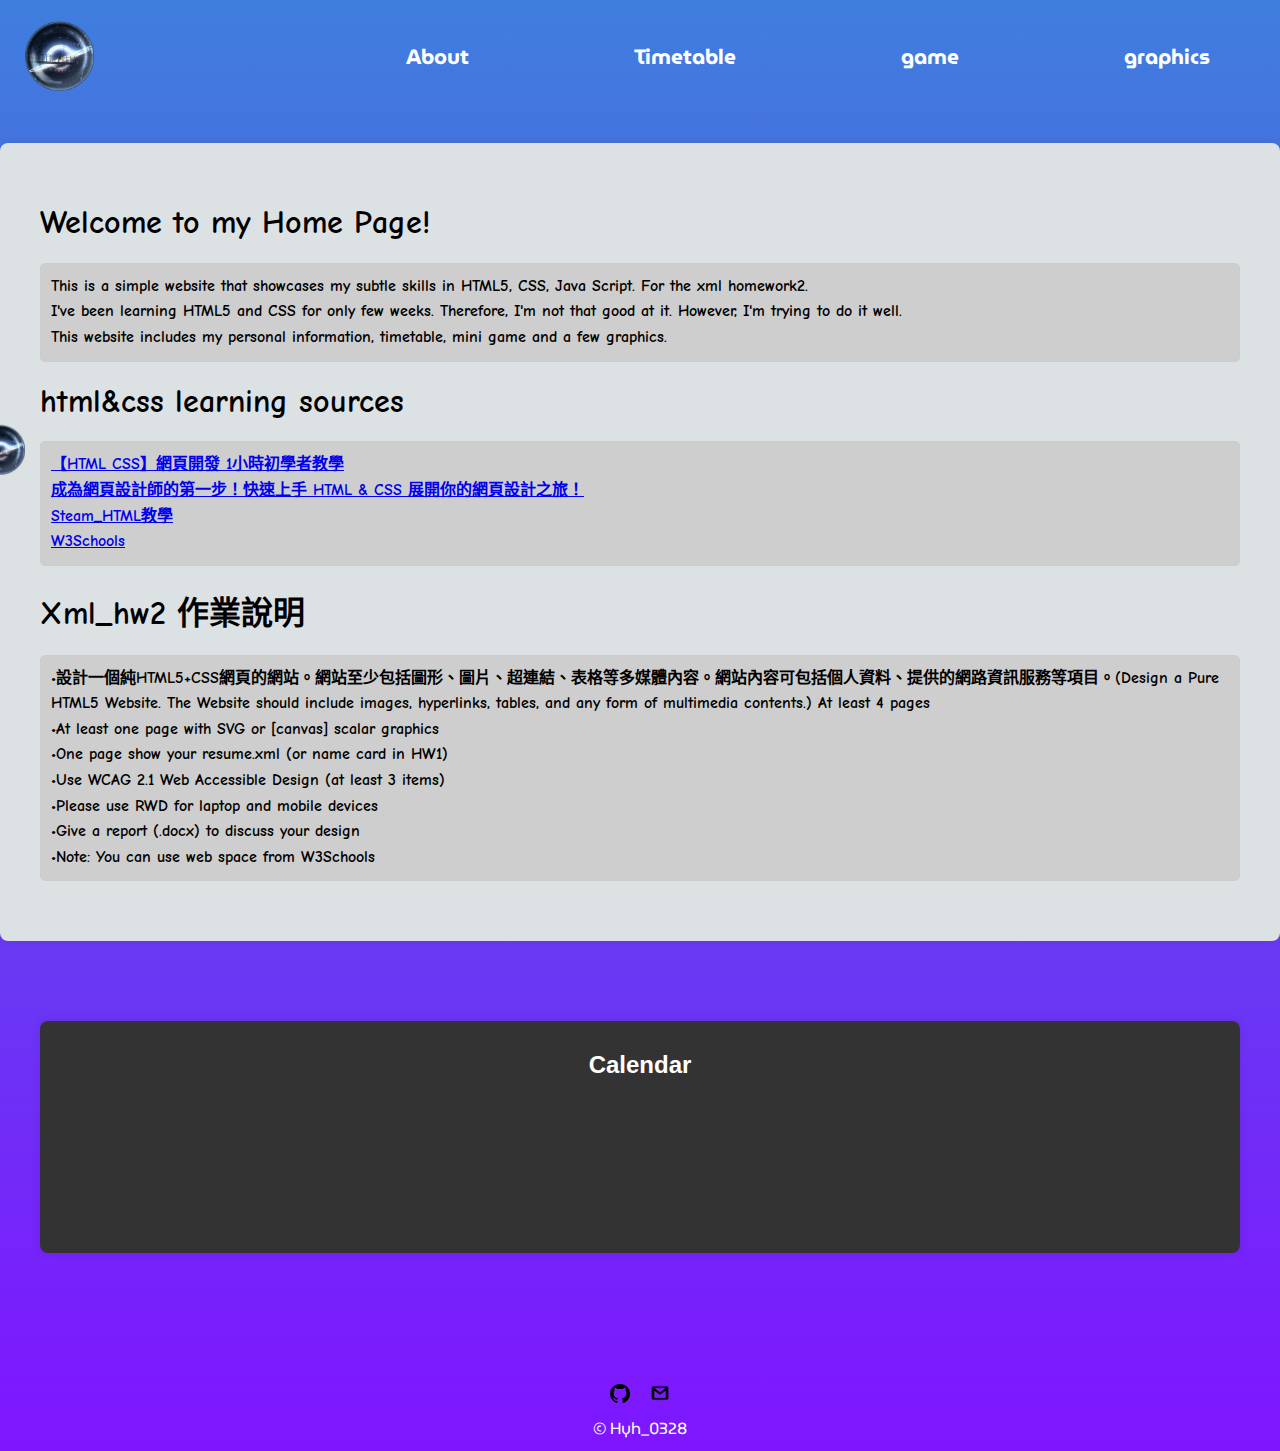
<file: index.html>
<!DOCTYPE html>
<html lang="zh-TW">
  <head>
    <meta charset="UTF-8" />
    <meta name="viewport" content="width=device-width, initial-scale=1.0" />
    <link rel="stylesheet" type="text/css" href="style.css" />
    <link rel="icon" href="picture/icon.png" type="image/png" />
    <!-- font -->
    <link rel="preconnect" href="https://fonts.googleapis.com" />
    <link rel="preconnect" href="https://fonts.gstatic.com" crossorigin />
    <link
      href="https://fonts.googleapis.com/css2?family=Audiowide&family=Comic+Neue:ital,wght@0,300;0,400;0,700;1,300;1,400;1,700&family=MuseoModerno:ital,wght@0,100..900;1,100..900&display=swap"
      rel="stylesheet"
    />
    <!-- font use-->
    <!--
    MuseoModerno: CSS class for a variable style
    // <uniquifier>: Use a unique and descriptive class name
    // <weight>: Use a value from 100 to 900
    .museomoderno-<uniquifier> {
      font-family: "MuseoModerno", sans-serif;
      font-optical-sizing: auto;
      font-weight: <weight>;
      font-style: normal;
    }
    Audiowide: CSS class

    .audiowide-regular {
      font-family: "Audiowide", sans-serif;
      font-weight: 400;
      font-style: normal;
    } Comic Neue: CSS classes

    .comic-neue-light {
      font-family: "Comic Neue", cursive;
      font-weight: 300;
      font-style: normal;
    }

    .comic-neue-regular {
      font-family: "Comic Neue", cursive;
      font-weight: 400;
      font-style: normal;
    }

    .comic-neue-bold {
      font-family: "Comic Neue", cursive;
      font-weight: 700;
      font-style: normal;
    }

    .comic-neue-light-italic {
      font-family: "Comic Neue", cursive;
      font-weight: 300;
      font-style: italic;
    }

    .comic-neue-regular-italic {
      font-family: "Comic Neue", cursive;
      font-weight: 400;
      font-style: italic;
    }

    .comic-neue-bold-italic {
      font-family: "Comic Neue", cursive;
      font-weight: 700;
      font-style: italic;
    }
    -->
    <title>Hー Home Page</title>
  </head>
  <body>
    <!-- top menu -->
    <header>
      <h1>
        <a href="index.html" title="Home Page" aria-label="Back to Home"
          ><img src="picture/icon.png" alt="Icon" aria-hidden="true"
        /></a>
      </h1>
      <nav class="font_MuseoModerno" aria-label="Main Navigation">
        <ul>
          <li>
            <a href="resume.html" title="About Me" aria-label="Go to About Page"
              >About</a
            >
          </li>
          <li>
            <a
              href="timetable.html"
              title="My Timetable"
              aria-label="View My Timetable"
              >Timetable</a
            >
          </li>
          <li>
            <a href="game.html" title="Mini Game" aria-label="Play Mini Game"
              >game</a
            >
          </li>
          <li>
            <a href="graphics.html" title="Graphics" aria-label="View Graphics"
              >graphics</a
            >
          </li>
        </ul>
      </nav>
    </header>
    <main class="index comic-neue-bold">
      <section>
        <h1>Welcome to my Home Page!</h1>
        <p class="homePage">
          This is a simple website that showcases my subtle skills in HTML5,
          CSS, Java Script. For the xml homework2.<br />
          I've been learning HTML5 and CSS for only few weeks. Therefore, I'm
          not that good at it. However, I'm trying to do it well.<br />
          This website includes my personal information, timetable, mini game
          and a few graphics.<br />
        </p>
      </section>
      <section>
        <h1>html&css learning sources</h1>
        <p class="homePage">
          <a href="https://www.youtube.com/watch?v=N1f6_OhiSFI&list=WL&index=3"
            >【HTML CSS】網頁開發 1小時初學者教學</a
          ><br />
          <a href="https://www.youtube.com/watch?v=6HHN0G2cwBM"
            >成為網頁設計師的第一步！快速上手 HTML & CSS
            展開你的網頁設計之旅！</a
          ><br />
          <a href="https://steam.oxxostudio.tw/category/html/index.html"
            >Steam_HTML教學</a
          ><br />
          <a href="https://www.w3schools.com/">W3Schools</a><br />
        </p>
      </section>
      <section>
        <h1>Xml_hw2 作業說明</h1>
        <p class="homePage">
          •設計一個純HTML5+CSS網頁的網站。網站至少包括圖形、圖片、超連結、表格等多媒體內容。網站內容可包括個人資料、提供的網路資訊服務等項目。(Design
          a Pure HTML5 Website. The Website should include images, hyperlinks,
          tables, and any form of multimedia contents.) At least 4 pages<br />
          •At least one page with SVG or [canvas] scalar graphics<br />
          •One page show your resume.xml (or name card in HW1)<br />
          •Use WCAG 2.1 Web Accessible Design (at least 3 items)<br />
          •Please use RWD for laptop and mobile devices<br />
          •Give a report (.docx) to discuss your design<br />
          •Note: You can use web space from W3Schools<br />
        </p>
      </section>
    </main>
    <main>
      <!-- Calendar -->
      <section class="calendar">
        <h2>Calendar</h2>
        <div>
          <!-- Embed Google Calendar -->
          <iframe
            src="https://calendar.google.com/calendar/embed?src=your_calendar_id&ctz=Asia%2FTaipei"
            style="border: 0"
            width="300"
            height="250"
            frameborder="0"
            scrolling="no"
            title="Google Calendar"
          ></iframe>
        </div>
      </section>
    </main>
    <!-- side menu -->
    <aside class="side-nav">
      <img src="picture/icon.png" alt="menu-icon" class="menu-icon" />
      <ul class="nav-links font_MuseoModerno">
        <li><a href="resume.html" title="About Me">About</a></li>
        <li><a href="timetable.html" title="My Timetable">Timetable</a></li>
        <li><a href="game.html" title="Mini Game">game</a></li>
        <li><a href="graphics.html" title="Graphics">graphics</a></li>
      </ul>
    </aside>
    <footer class="font_MuseoModerno">
      <div class="footer-icons">
        <a href="https://github.com/Rex60309" title="github">
          <img
            src="picture/github_icon.png"
            alt="GitHub icon"
            class="footer-img"
          />
        </a>
        <a href="mailto:rex50309@gmail.com" title="mail">
          <img
            src="picture/gmail_icon.png"
            alt="Mail icon"
            class="footer-img"
          />
        </a>
      </div>
      <div class="footer-copy">&copy; Hyh_0328</div>
    </footer>
  </body>
</html>
</file>
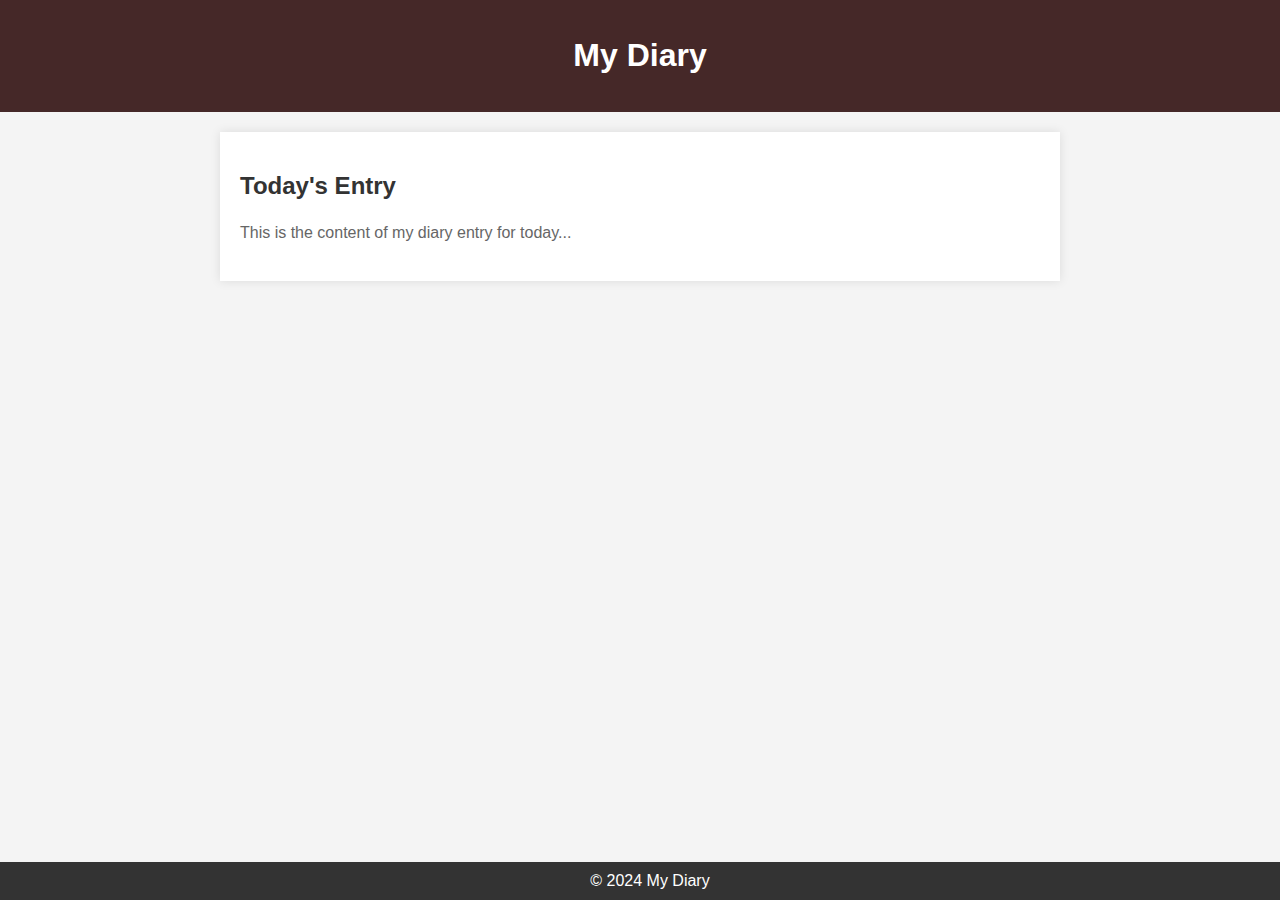
<file: website/index.html>
<!DOCTYPE html>
<html lang="zh-TW">
<head>
  <meta charset="UTF-8">
  <meta name="viewport" content="width=device-width, initial-scale=1.0">
  <title>My Diary</title>
  <style>
    body {
      font-family: Arial, sans-serif;
      margin: 0;
      padding: 0;
      background-color: #f4f4f4;
    }

    header {
      background-color: #452828;
      color: #fff;
      padding: 1em;
      text-align: center;
    }

    main {
      max-width: 800px;
      margin: 20px auto;
      padding: 20px;
      background-color: #fff;
      box-shadow: 0 0 10px rgba(0, 0, 0, 0.1);
    }

    h2 {
      color: #333;
    }

    p {
      line-height: 1.6;
      color: #666;
    }

    footer {
      text-align: center;
      padding: 10px;
      background-color: #333;
      color: #fff;
      position: fixed;
      bottom: 0;
      width: 100%;
    }
  </style>
</head>
<body>
  <header>
    <h1>My Diary</h1>
  </header>

  <main>
    <h2>Today's Entry</h2>
    <p>This is the content of my diary entry for today...</p>
  </main>

  <footer>
    &copy; 2024 My Diary
  </footer>
</body>
</html>
</file>
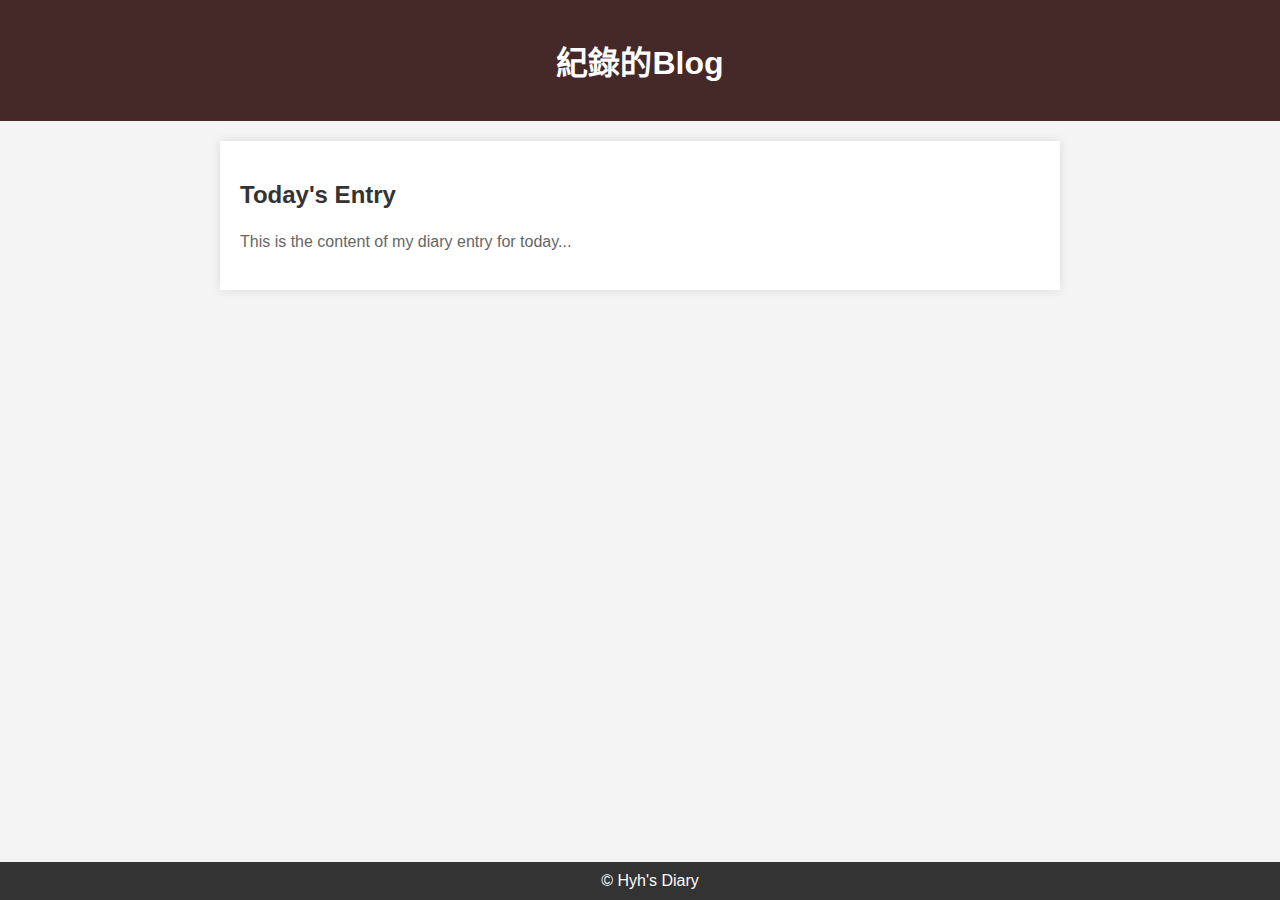
<file: diary.html>
<!DOCTYPE html>
<html lang="zh-TW">
<head>
  <meta charset="UTF-8">
  <meta name="viewport" content="width=device-width, initial-scale=1.0">
  <title>Diary</title>
  <style>
    body {
      font-family: Arial, sans-serif;
      margin: 0;
      padding: 0;
      background-color: #f4f4f4;
    }

    header {
      background-color: #452828;
      color: #fff;
      padding: 1em;
      text-align: center;
    }

    main {
      max-width: 800px;
      margin: 20px auto;
      padding: 20px;
      background-color: #fff;
      box-shadow: 0 0 10px rgba(0, 0, 0, 0.1);
    }

    h2 {
      color: #333;
    }

    p {
      line-height: 1.6;
      color: #666;
    }

    footer {
      text-align: center;
      padding: 10px;
      background-color: #333;
      color: #fff;
      position: fixed;
      bottom: 0;
      width: 100%;
    }
  </style>
</head>
<body>
  <header>
    <h1>紀錄的Blog</h1>
  </header>

  <main>
    <h2>Today's Entry</h2>
    <p>This is the content of my diary entry for today...</p>
  </main>

  <footer>
    &copy; Hyh's Diary
  </footer>
</body>
</html>
</file>
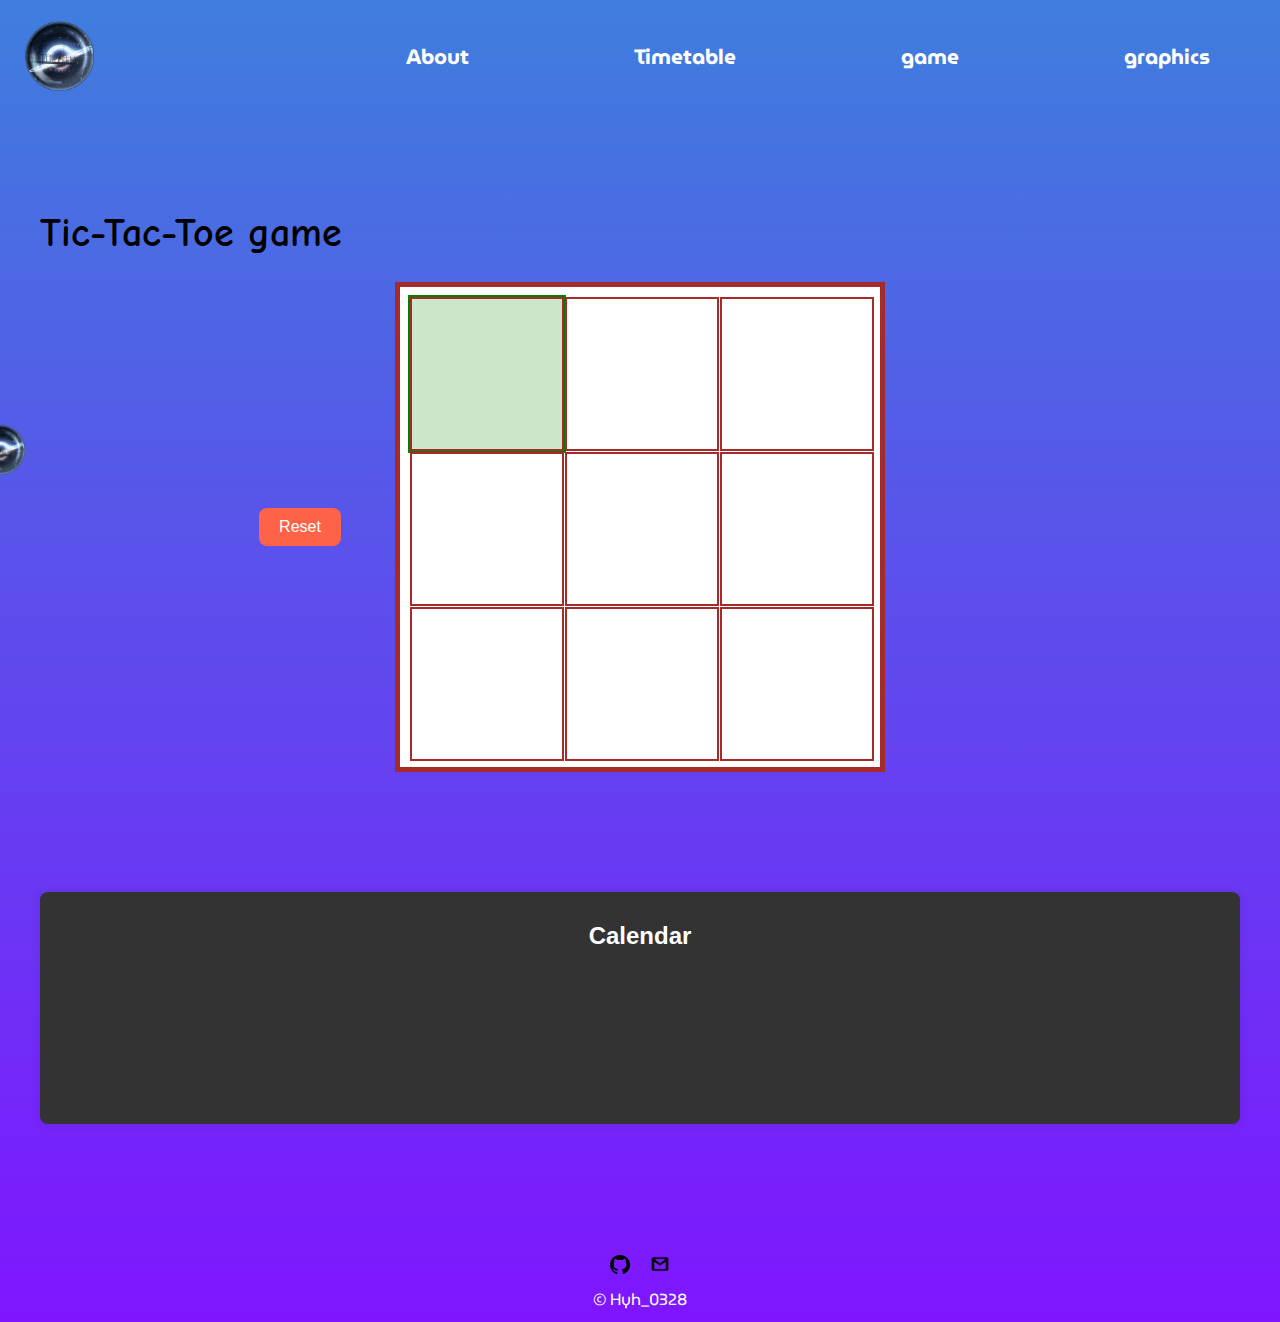
<file: game.html>
<!DOCTYPE html>
<html lang="zh-TW">
  <head>
    <meta charset="UTF-8" />
    <meta name="viewport" content="width=device-width, initial-scale=1.0" />
    <link rel="stylesheet" type="text/css" href="style.css" />
    <link rel="icon" href="picture/icon.png" type="image/png" />
    <!-- font -->
    <link rel="preconnect" href="https://fonts.googleapis.com" />
    <link rel="preconnect" href="https://fonts.gstatic.com" crossorigin />
    <link
      href="https://fonts.googleapis.com/css2?family=Audiowide&family=Comic+Neue:ital,wght@0,300;0,400;0,700;1,300;1,400;1,700&family=MuseoModerno:ital,wght@0,100..900;1,100..900&display=swap"
      rel="stylesheet"
    />
    <title>Hー Game</title>
  </head>
  <body>
    <!-- top menu -->
    <header>
      <h1>
        <a href="index.html" title="Home Page" aria-label="Back to Home"
          ><img src="picture/icon.png" alt="Icon" aria-hidden="true"
        /></a>
      </h1>
      <nav class="font_MuseoModerno" aria-label="Main Navigation">
        <ul>
          <li>
            <a href="resume.html" title="About Me" aria-label="Go to About Page"
              >About</a
            >
          </li>
          <li>
            <a
              href="timetable.html"
              title="My Timetable"
              aria-label="View My Timetable"
              >Timetable</a
            >
          </li>
          <li>
            <a href="game.html" title="Mini Game" aria-label="Play Mini Game"
              >game</a
            >
          </li>
          <li>
            <a href="graphics.html" title="Graphics" aria-label="View Graphics"
              >graphics</a
            >
          </li>
        </ul>
      </nav>
    </header>
    <main class="Tic-Tac-Toe-game comic-neue-bold">
      <h1>Tic-Tac-Toe game</h1>
      <div class="container">
        <div class="game-info">
          <button id="reset" aria-label="Reset Game">Reset</button>
        </div>
        <div class="game-board">
          <div class="cell" id="cell-0" role="button" aria-label="Cell 0"></div>
          <div class="cell" id="cell-1" role="button" aria-label="Cell 1"></div>
          <div class="cell" id="cell-2" role="button" aria-label="Cell 2"></div>
          <div class="cell" id="cell-3" role="button" aria-label="Cell 3"></div>
          <div class="cell" id="cell-4" role="button" aria-label="Cell 4"></div>
          <div class="cell" id="cell-5" role="button" aria-label="Cell 5"></div>
          <div class="cell" id="cell-6" role="button" aria-label="Cell 6"></div>
          <div class="cell" id="cell-7" role="button" aria-label="Cell 7"></div>
          <div class="cell" id="cell-8" role="button" aria-label="Cell 8"></div>
        </div>
        <div class="game-info">
          <p id="winner" aria-live="polite" aria-atomic="true"></p>
        </div>
      </div>
      <script>
        const cells = document.querySelectorAll(".cell");
        const resetButton = document.getElementById("reset");
        const winnerDisplay = document.getElementById("winner");
        let currentPlayer = "X";
        let gameActive = true;
        let currentIndex = 0; // 當前選中格子的索引
        const winningConditions = [
          [0, 1, 2],
          [3, 4, 5],
          [6, 7, 8],
          [0, 3, 6],
          [1, 4, 7],
          [2, 5, 8],
          [0, 4, 8],
          [2, 4, 6],
        ];

        // 更新選中的格子樣式
        function updateSelection() {
          cells.forEach((cell, index) => {
            cell.classList.toggle("selected", index === currentIndex);
          });
        }

        // 檢查是否有玩家獲勝
        function checkWinner() {
          for (let condition of winningConditions) {
            const [a, b, c] = condition;
            if (
              cells[a].textContent &&
              cells[a].textContent === cells[b].textContent &&
              cells[a].textContent === cells[c].textContent
            ) {
              winnerDisplay.textContent = `${cells[a].textContent} wins!`;
              winnerDisplay.classList.add("winner");
              gameActive = false;
              return true;
            }
          }
          if ([...cells].every((cell) => cell.textContent !== "")) {
            winnerDisplay.textContent = "Draw!";
            winnerDisplay.classList.add("winner");
            gameActive = false;
            return true;
          }
          return false;
        }

        // 處理下棋邏輯
        function playMove(index) {
          if (cells[index].textContent === "" && gameActive) {
            cells[index].textContent = currentPlayer;
            cells[index].classList.add(currentPlayer === "X" ? "x" : "o");
            if (checkWinner()) {
              return;
            }
            currentPlayer = currentPlayer === "X" ? "O" : "X";
          }
        }

        // 滑鼠點擊事件
        cells.forEach((cell, index) => {
          cell.addEventListener("click", () => {
            if (gameActive && cell.textContent === "") {
              currentIndex = index; // 更新選中格子索引
              playMove(index);
              updateSelection();
            }
          });
        });

        // 重置遊戲
        function resetGame() {
          cells.forEach((cell) => {
            cell.textContent = "";
            cell.classList.remove("x", "o");
          });
          currentPlayer = "X";
          gameActive = true;
          winnerDisplay.textContent = "";
          winnerDisplay.classList.remove("winner");
          currentIndex = 0; // 重置到第一格
          updateSelection();
        }
        resetButton.addEventListener("click", resetGame);

        // 處理鍵盤事件
        document.addEventListener("keydown", (event) => {
          if (event.key === "r" || event.key === "R") {
            resetGame();
            return;
          }

          if (!gameActive) return;

          const row = Math.floor(currentIndex / 3); // 計算當前行數
          switch (event.key) {
            case "ArrowUp":
            case "w":
              currentIndex = (currentIndex - 3 + 9) % 9; // 上移
              break;
            case "ArrowDown":
            case "s":
              currentIndex = (currentIndex + 3) % 9; // 下移
              break;
            case "ArrowLeft":
            case "a":
              // 左移，當行最左邊時，跳到該行最右邊
              if (currentIndex % 3 === 0) {
                currentIndex = currentIndex + 2; // 跳到同行最右邊
              } else {
                currentIndex -= 1; // 否則正常左移
              }
              break;
            case "ArrowRight":
            case "d":
              // 右移，當行最右邊時，跳到該行最左邊
              if (currentIndex % 3 === 2) {
                currentIndex = currentIndex - 2; // 跳到同行最左邊
              } else {
                currentIndex += 1; // 否則正常右移
              }
              break;
            case "Enter":
            case "g":
            case "G":
              playMove(currentIndex); // 下棋
              break;
          }
          updateSelection();
        });

        // 初始化選中樣式
        updateSelection();
      </script>
    </main>
    <main>
      <!-- Calendar -->
      <section class="calendar">
        <h2>Calendar</h2>
        <div>
          <!-- Embed Google Calendar -->
          <iframe
            src="https://calendar.google.com/calendar/embed?src=your_calendar_id&ctz=Asia%2FTaipei"
            style="border: 0"
            width="300"
            height="250"
            frameborder="0"
            scrolling="no"
            title="Google Calendar"
          ></iframe>
        </div>
      </section>
    </main>
    <!-- side menu -->
    <aside class="side-nav">
      <img src="picture/icon.png" alt="menu-icon" class="menu-icon" />
      <ul class="nav-links font_MuseoModerno">
        <li><a href="resume.html" title="About Me">About</a></li>
        <li><a href="timetable.html" title="My Timetable">Timetable</a></li>
        <li><a href="game.html" title="Mini Game">game</a></li>
        <li><a href="graphics.html" title="Graphics">graphics</a></li>
      </ul>
    </aside>
    <footer class="font_MuseoModerno">
      <div class="footer-icons">
        <a href="https://github.com/Rex60309" title="github">
          <img
            src="picture/github_icon.png"
            alt="GitHub icon"
            class="footer-img"
          />
        </a>
        <a href="mailto:rex50309@gmail.com" title="mail">
          <img
            src="picture/gmail_icon.png"
            alt="Mail icon"
            class="footer-img"
          />
        </a>
      </div>
      <div class="footer-copy">&copy; Hyh_0328</div>
    </footer>
  </body>
</html>
</file>
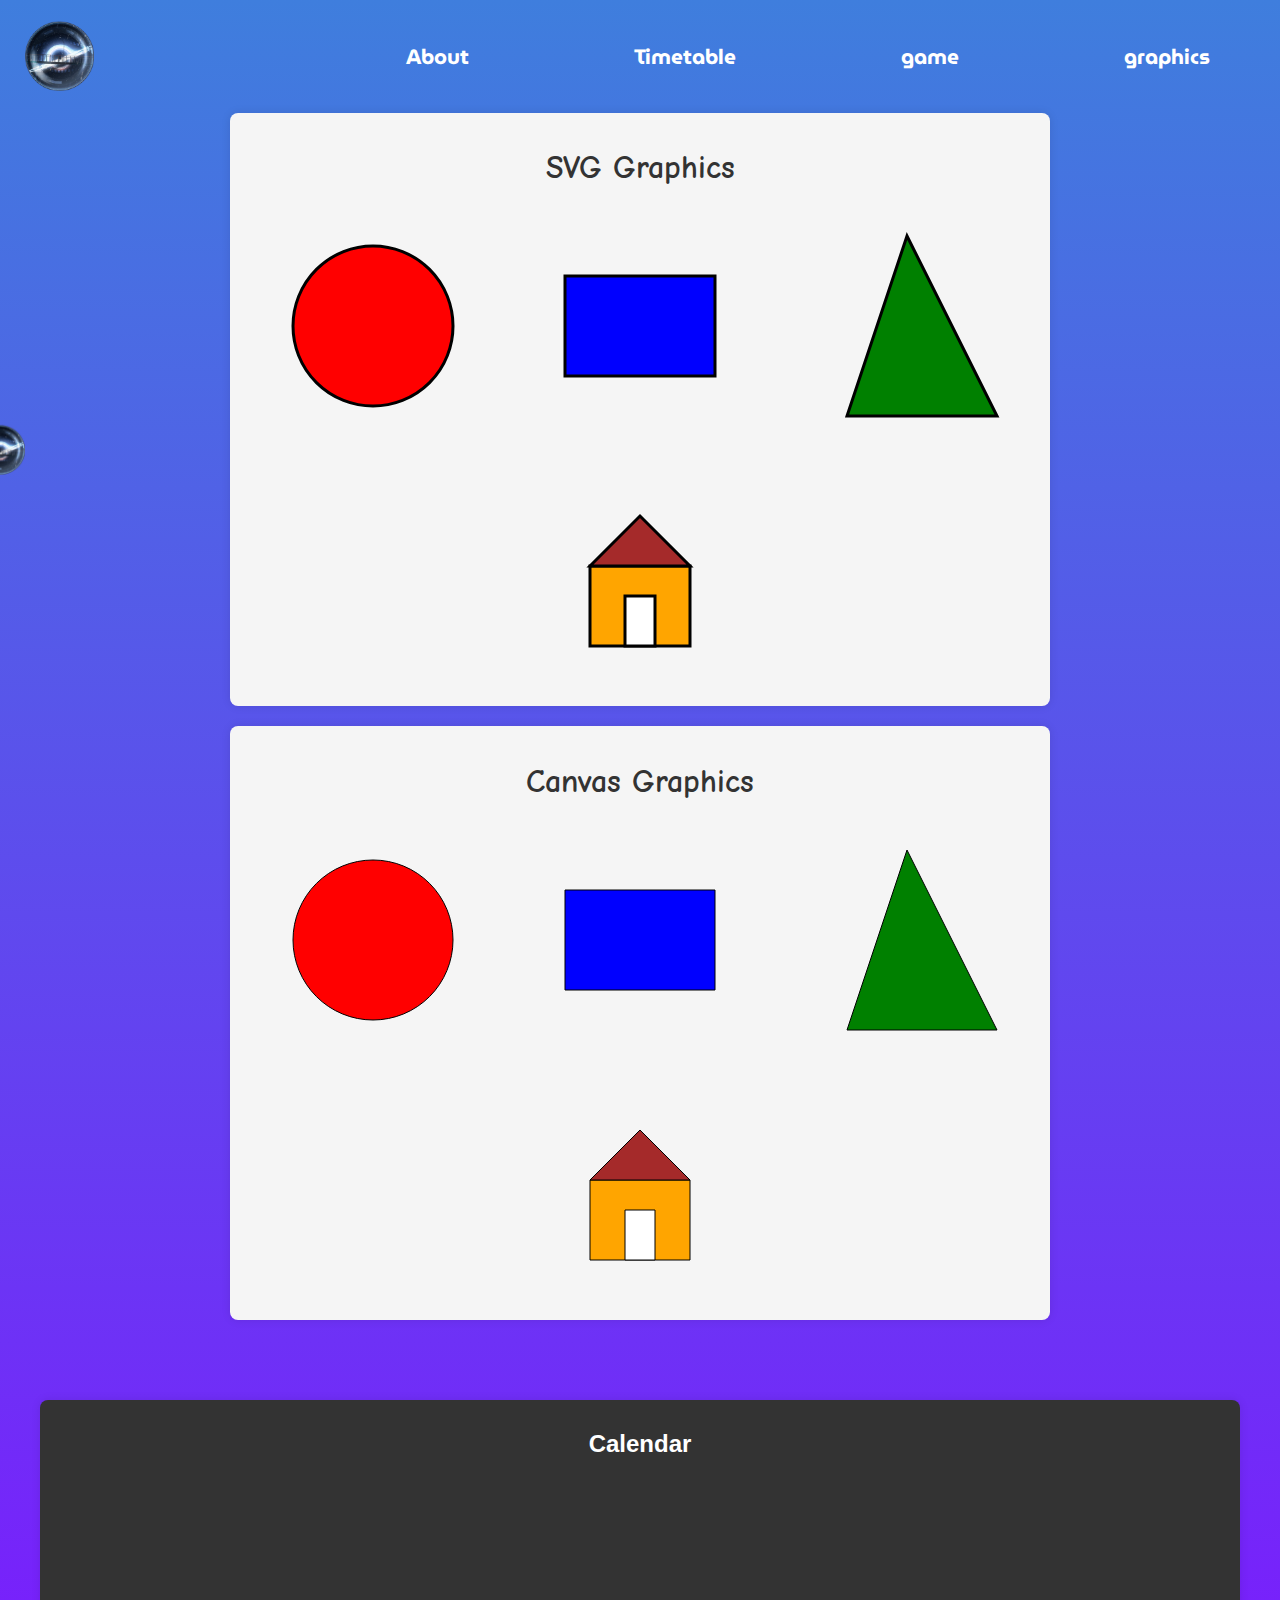
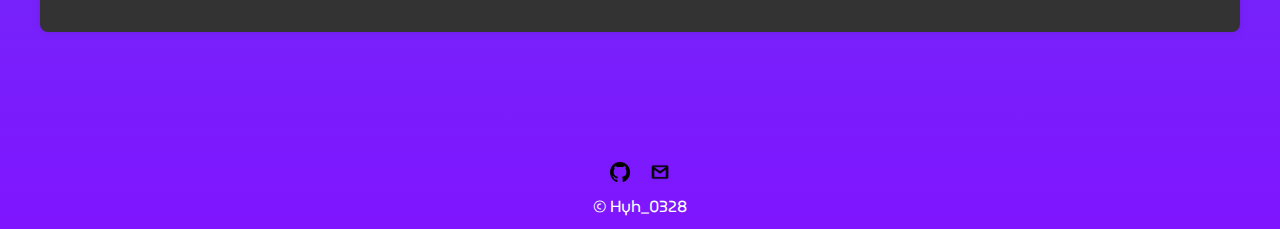
<file: graphics.html>
<!DOCTYPE html>
<html lang="zh-TW">
  <head>
    <meta charset="UTF-8" />
    <meta name="viewport" content="width=device-width, initial-scale=1.0" />
    <link rel="stylesheet" type="text/css" href="style.css" />
    <link rel="icon" href="picture/icon.png" type="image/png" />
    <!-- font -->
    <link rel="preconnect" href="https://fonts.googleapis.com" />
    <link rel="preconnect" href="https://fonts.gstatic.com" crossorigin />
    <link
      href="https://fonts.googleapis.com/css2?family=Audiowide&family=Comic+Neue:ital,wght@0,300;0,400;0,700;1,300;1,400;1,700&family=MuseoModerno:ital,wght@0,100..900;1,100..900&display=swap"
      rel="stylesheet"
    />
    <title>Hー graphics</title>
  </head>
  <body>
    <!-- Header -->
    <header>
      <h1>
        <a href="index.html" title="Home Page" aria-label="Back to Home"
          ><img src="picture/icon.png" alt="Icon" aria-hidden="true"
        /></a>
      </h1>
      <nav class="font_MuseoModerno" aria-label="Main Navigation">
        <ul>
          <li>
            <a href="resume.html" title="About Me" aria-label="Go to About Page"
              >About</a
            >
          </li>
          <li>
            <a
              href="timetable.html"
              title="My Timetable"
              aria-label="View My Timetable"
              >Timetable</a
            >
          </li>
          <li>
            <a href="game.html" title="Mini Game" aria-label="Play Mini Game"
              >game</a
            >
          </li>
          <li>
            <a href="graphics.html" title="Graphics" aria-label="View Graphics"
              >graphics</a
            >
          </li>
        </ul>
      </nav>
    </header>

    <!-- Main content -->
    <main class="svg-main comic-neue-bold">
      <h2>SVG Graphics</h2>
      <section class="graphic-section">
        <!-- circle -->
        <svg width="200" height="200" class="graphic" alt="circle">
          <circle
            cx="100"
            cy="100"
            r="80"
            stroke="black"
            stroke-width="3"
            fill="red"
          />
        </svg>

        <!-- rectangle -->
        <svg width="200" height="200" class="graphic" alt="rectangle">
          <rect
            width="150"
            height="100"
            x="25"
            y="50"
            stroke="black"
            stroke-width="3"
            fill="blue"
          />
        </svg>

        <!-- triangle -->
        <svg width="200" height="200" class="graphic" alt="triangle">
          <polygon
            points="100,10 40,190 190,190"
            stroke="black"
            stroke-width="3"
            fill="green"
          />
        </svg>

        <!-- house -->
        <svg width="200" height="200" class="graphic" alt="house">
          <rect
            x="50"
            y="100"
            width="100"
            height="80"
            stroke="black"
            stroke-width="3"
            fill="orange"
          />
          <polygon
            points="50,100 100,50 150,100"
            stroke="black"
            stroke-width="3"
            fill="brown"
          />
          <rect
            x="85"
            y="130"
            width="30"
            height="50"
            stroke="black"
            stroke-width="3"
            fill="white"
          />
        </svg>
      </section>
    </main>

    <main class="canvas-main comic-neue-bold">
      <h2>Canvas Graphics</h2>
      <section class="graphic-section">
        <!-- Circle -->
        <canvas
          id="circle"
          width="200"
          height="200"
          class="graphic"
          alt="circle"
        ></canvas>

        <!-- Rectangle -->
        <canvas
          id="rectangle"
          width="200"
          height="200"
          class="graphic"
          alt="rectangle"
        ></canvas>

        <!-- Triangle -->
        <canvas
          id="triangle"
          width="200"
          height="200"
          class="graphic"
          alt="triangle"
        ></canvas>

        <!-- House -->
        <canvas
          id="house"
          width="200"
          height="200"
          class="graphic"
          alt="house"
        ></canvas>
      </section>
    </main>
    <main>
      <!-- Calendar -->
      <section class="calendar">
        <h2>Calendar</h2>
        <div>
          <!-- Embed Google Calendar -->
          <iframe
            src="https://calendar.google.com/calendar/embed?src=your_calendar_id&ctz=Asia%2FTaipei"
            style="border: 0"
            width="300"
            height="250"
            frameborder="0"
            scrolling="no"
            title="Google Calendar"
          ></iframe>
        </div>
      </section>
    </main>
    <!-- side menu -->
    <aside class="side-nav">
      <img src="picture/icon.png" alt="menu-icon" class="menu-icon" />
      <ul class="nav-links font_MuseoModerno">
        <li><a href="resume.html" title="About Me">About</a></li>
        <li><a href="timetable.html" title="My Timetable">Timetable</a></li>
        <li><a href="game.html" title="Mini Game">game</a></li>
        <li><a href="graphics.html" title="Graphics">graphics</a></li>
      </ul>
    </aside>
    <!-- Footer -->
    <footer class="font_MuseoModerno">
      <div class="footer-icons">
        <a href="https://github.com/Rex60309" title="github">
          <img
            src="picture/github_icon.png"
            alt="GitHub icon"
            class="footer-img"
          />
        </a>
        <a href="mailto:rex50309@gmail.com" title="mail">
          <img
            src="picture/gmail_icon.png"
            alt="Mail icon"
            class="footer-img"
          />
        </a>
      </div>
      <div class="footer-copy">&copy; Hyh_0328</div>
    </footer>

    <script>
      // circle
      var canvas1 = document.getElementById("circle");
      var ctx1 = canvas1.getContext("2d");
      ctx1.beginPath();
      ctx1.arc(100, 100, 80, 0, 2 * Math.PI);
      ctx1.fillStyle = "red";
      ctx1.fill();
      ctx1.stroke();

      // rectangle
      var canvas2 = document.getElementById("rectangle");
      var ctx2 = canvas2.getContext("2d");
      ctx2.beginPath();
      ctx2.rect(25, 50, 150, 100);
      ctx2.fillStyle = "blue";
      ctx2.fill();
      ctx2.stroke();

      // triangle
      var canvas3 = document.getElementById("triangle");
      var ctx3 = canvas3.getContext("2d");
      ctx3.beginPath();
      ctx3.moveTo(100, 10);
      ctx3.lineTo(40, 190);
      ctx3.lineTo(190, 190);
      ctx3.closePath();
      ctx3.fillStyle = "green";
      ctx3.fill();
      ctx3.stroke();

      // house
      var canvas4 = document.getElementById("house");
      var ctx4 = canvas4.getContext("2d");
      // House body
      ctx4.beginPath();
      ctx4.rect(50, 100, 100, 80);
      ctx4.fillStyle = "orange";
      ctx4.fill();
      ctx4.stroke();
      // Roof
      ctx4.beginPath();
      ctx4.moveTo(50, 100);
      ctx4.lineTo(100, 50);
      ctx4.lineTo(150, 100);
      ctx4.closePath();
      ctx4.fillStyle = "brown";
      ctx4.fill();
      ctx4.stroke();
      // Door
      ctx4.beginPath();
      ctx4.rect(85, 130, 30, 50);
      ctx4.fillStyle = "white";
      ctx4.fill();
      ctx4.stroke();
    </script>
  </body>
</html>
</file>
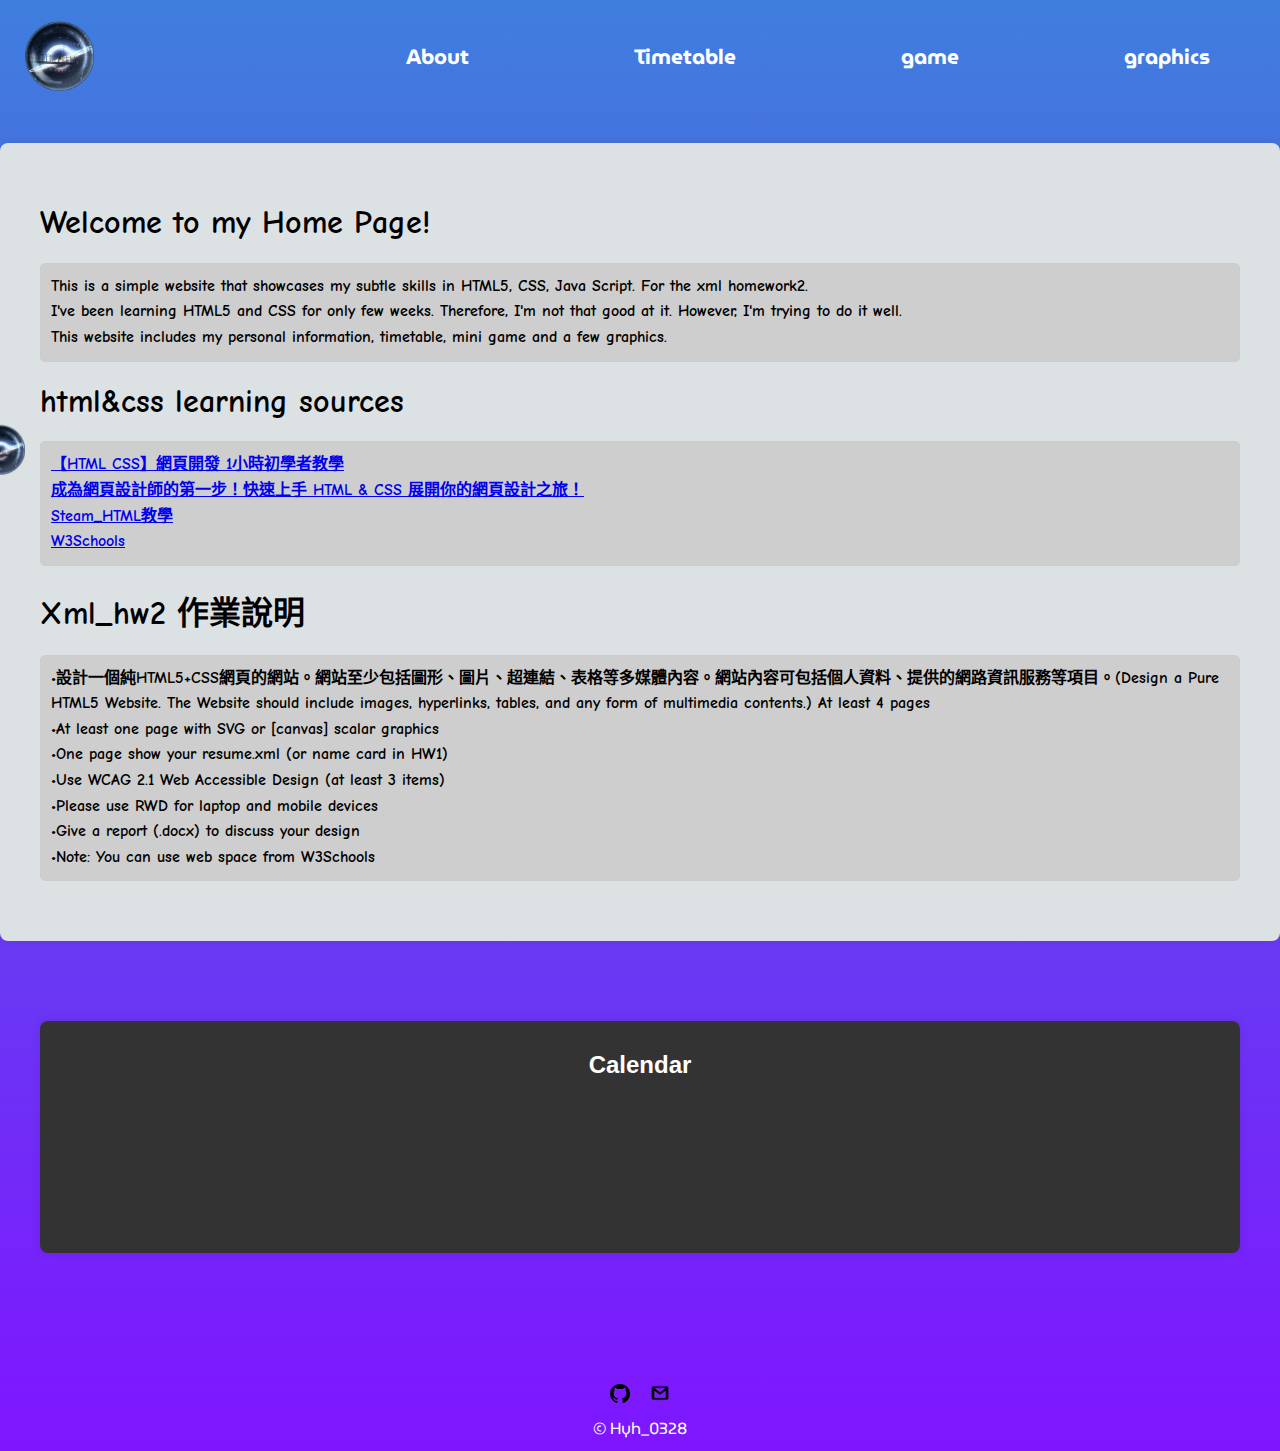
<file: home.html>
<!DOCTYPE html>
<html lang="zh-TW">
  <head>
    <meta charset="UTF-8" />
    <meta name="viewport" content="width=device-width, initial-scale=1.0" />
    <link rel="stylesheet" type="text/css" href="style.css" />
    <link rel="icon" href="picture/icon.png" type="image/png" />
    <!-- font -->
    <link rel="preconnect" href="https://fonts.googleapis.com" />
    <link rel="preconnect" href="https://fonts.gstatic.com" crossorigin />
    <link
      href="https://fonts.googleapis.com/css2?family=Audiowide&family=Comic+Neue:ital,wght@0,300;0,400;0,700;1,300;1,400;1,700&family=MuseoModerno:ital,wght@0,100..900;1,100..900&display=swap"
      rel="stylesheet"
    />
    <!-- font use-->
    <!--
    MuseoModerno: CSS class for a variable style
    // <uniquifier>: Use a unique and descriptive class name
    // <weight>: Use a value from 100 to 900
    .museomoderno-<uniquifier> {
      font-family: "MuseoModerno", sans-serif;
      font-optical-sizing: auto;
      font-weight: <weight>;
      font-style: normal;
    }
    Audiowide: CSS class

    .audiowide-regular {
      font-family: "Audiowide", sans-serif;
      font-weight: 400;
      font-style: normal;
    } Comic Neue: CSS classes

    .comic-neue-light {
      font-family: "Comic Neue", cursive;
      font-weight: 300;
      font-style: normal;
    }

    .comic-neue-regular {
      font-family: "Comic Neue", cursive;
      font-weight: 400;
      font-style: normal;
    }

    .comic-neue-bold {
      font-family: "Comic Neue", cursive;
      font-weight: 700;
      font-style: normal;
    }

    .comic-neue-light-italic {
      font-family: "Comic Neue", cursive;
      font-weight: 300;
      font-style: italic;
    }

    .comic-neue-regular-italic {
      font-family: "Comic Neue", cursive;
      font-weight: 400;
      font-style: italic;
    }

    .comic-neue-bold-italic {
      font-family: "Comic Neue", cursive;
      font-weight: 700;
      font-style: italic;
    }
    -->
    <title>Hー Home Page</title>
  </head>
  <body>
    <!-- top menu -->
    <header>
      <h1>
        <a href="home.html" title="Home Page" aria-label="Back to Home"
          ><img src="picture/icon.png" alt="Icon" aria-hidden="true"
        /></a>
      </h1>
      <nav class="font_MuseoModerno" aria-label="Main Navigation">
        <ul>
          <li>
            <a href="resume.html" title="About Me" aria-label="Go to About Page"
              >About</a
            >
          </li>
          <li>
            <a
              href="timetable.html"
              title="My Timetable"
              aria-label="View My Timetable"
              >Timetable</a
            >
          </li>
          <li>
            <a href="game.html" title="Mini Game" aria-label="Play Mini Game"
              >game</a
            >
          </li>
          <li>
            <a href="graphics.html" title="Graphics" aria-label="View Graphics"
              >graphics</a
            >
          </li>
        </ul>
      </nav>
    </header>
    <main class="index comic-neue-bold">
      <section>
        <h1>Welcome to my Home Page!</h1>
        <p class="homePage">
          This is a simple website that showcases my subtle skills in HTML5,
          CSS, Java Script. For the xml homework2.<br />
          I've been learning HTML5 and CSS for only few weeks. Therefore, I'm
          not that good at it. However, I'm trying to do it well.<br />
          This website includes my personal information, timetable, mini game
          and a few graphics.<br />
        </p>
      </section>
      <section>
        <h1>html&css learning sources</h1>
        <p class="homePage">
          <a href="https://www.youtube.com/watch?v=N1f6_OhiSFI&list=WL&index=3"
            >【HTML CSS】網頁開發 1小時初學者教學</a
          ><br />
          <a href="https://www.youtube.com/watch?v=6HHN0G2cwBM"
            >成為網頁設計師的第一步！快速上手 HTML & CSS
            展開你的網頁設計之旅！</a
          ><br />
          <a href="https://steam.oxxostudio.tw/category/html/index.html"
            >Steam_HTML教學</a
          ><br />
          <a href="https://www.w3schools.com/">W3Schools</a><br />
        </p>
      </section>
      <section>
        <h1>Xml_hw2 作業說明</h1>
        <p class="homePage">
          •設計一個純HTML5+CSS網頁的網站。網站至少包括圖形、圖片、超連結、表格等多媒體內容。網站內容可包括個人資料、提供的網路資訊服務等項目。(Design
          a Pure HTML5 Website. The Website should include images, hyperlinks,
          tables, and any form of multimedia contents.) At least 4 pages<br />
          •At least one page with SVG or [canvas] scalar graphics<br />
          •One page show your resume.xml (or name card in HW1)<br />
          •Use WCAG 2.1 Web Accessible Design (at least 3 items)<br />
          •Please use RWD for laptop and mobile devices<br />
          •Give a report (.docx) to discuss your design<br />
          •Note: You can use web space from W3Schools<br />
        </p>
      </section>
    </main>
    <main>
      <!-- Calendar -->
      <section class="calendar">
        <h2>Calendar</h2>
        <div>
          <!-- Embed Google Calendar -->
          <iframe
            src="https://calendar.google.com/calendar/embed?src=your_calendar_id&ctz=Asia%2FTaipei"
            style="border: 0"
            width="300"
            height="250"
            frameborder="0"
            scrolling="no"
            title="Google Calendar"
          ></iframe>
        </div>
      </section>
    </main>
    <!-- side menu -->
    <aside class="side-nav">
      <img src="picture/icon.png" alt="menu-icon" class="menu-icon" />
      <ul class="nav-links font_MuseoModerno">
        <li><a href="resume.html" title="About Me">About</a></li>
        <li><a href="timetable.html" title="My Timetable">Timetable</a></li>
        <li><a href="game.html" title="Mini Game">game</a></li>
        <li><a href="graphics.html" title="Graphics">graphics</a></li>
      </ul>
    </aside>
    <footer class="font_MuseoModerno">
      <div class="footer-icons">
        <a href="https://github.com/Rex60309" title="github">
          <img
            src="picture/github_icon.png"
            alt="GitHub icon"
            class="footer-img"
          />
        </a>
        <a href="mailto:rex50309@gmail.com" title="mail">
          <img
            src="picture/gmail_icon.png"
            alt="Mail icon"
            class="footer-img"
          />
        </a>
      </div>
      <div class="footer-copy">&copy; Hyh_0328</div>
    </footer>
  </body>
</html>
</file>
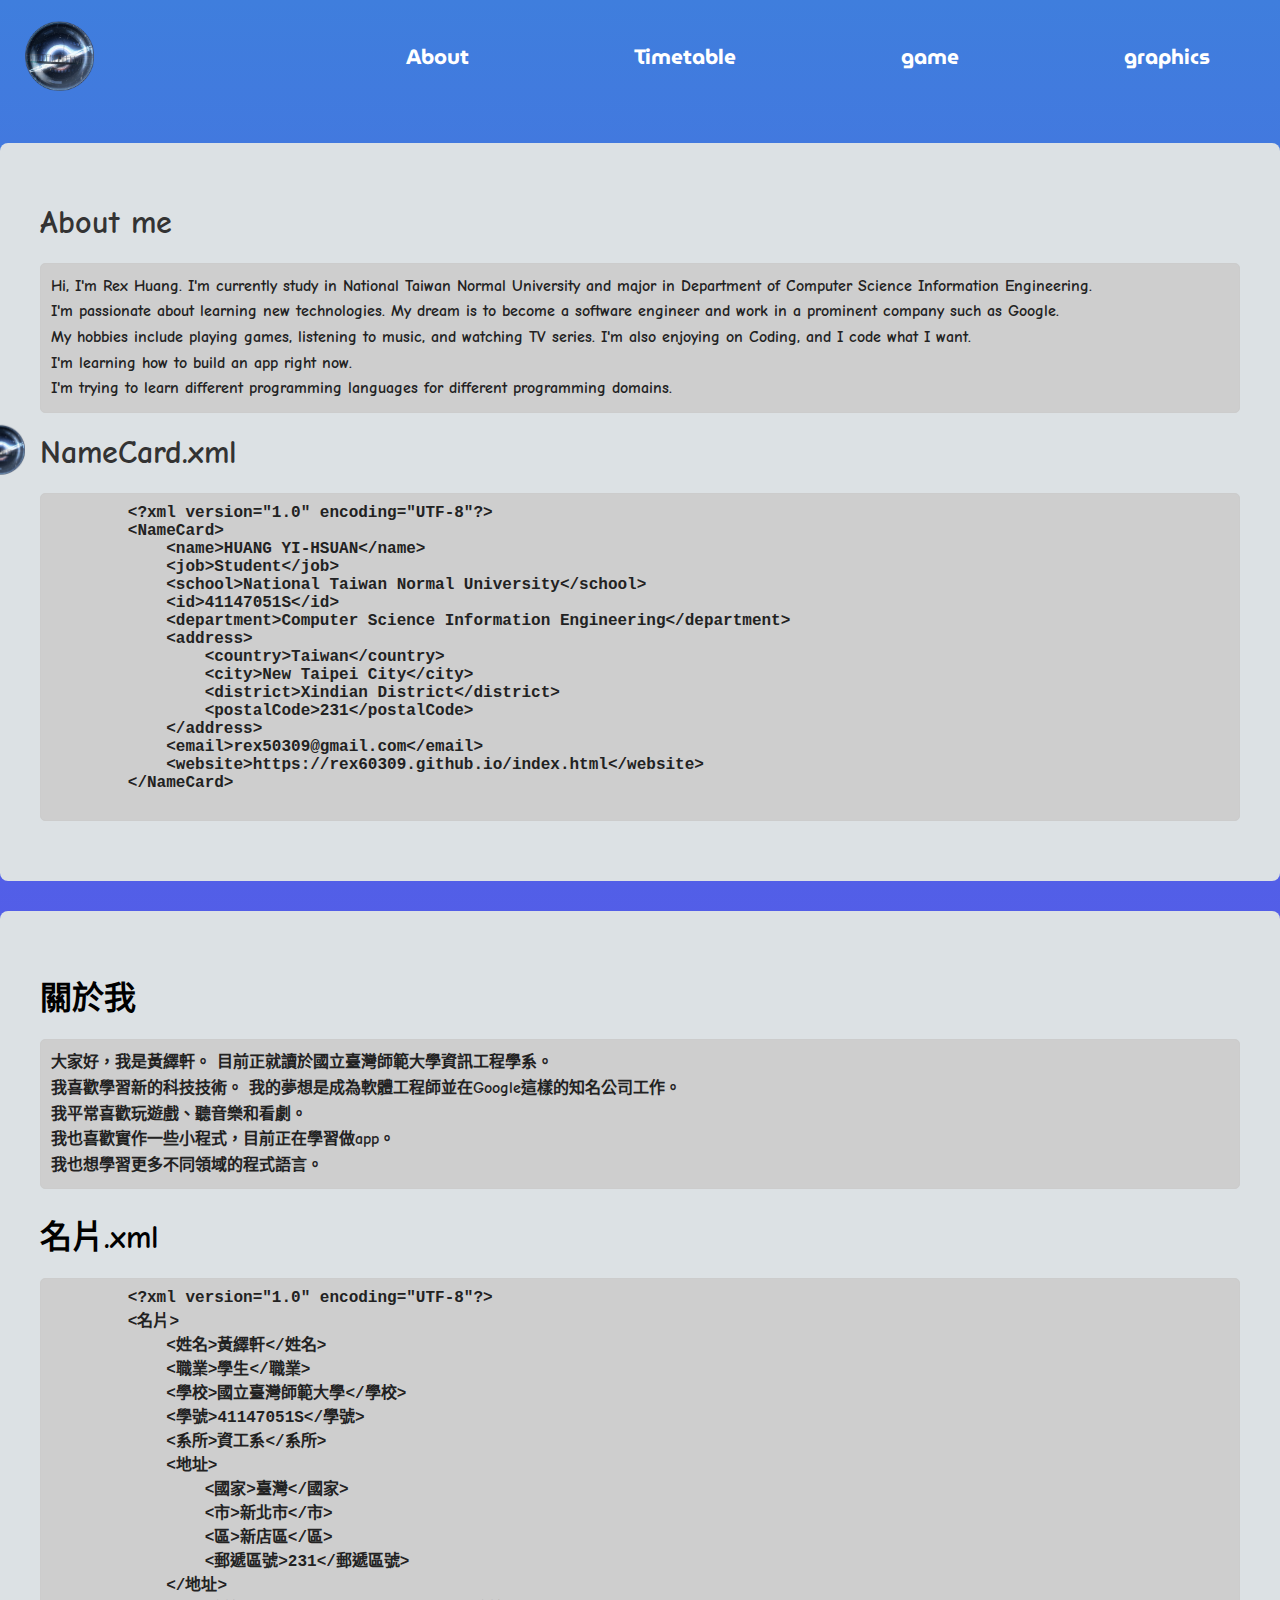
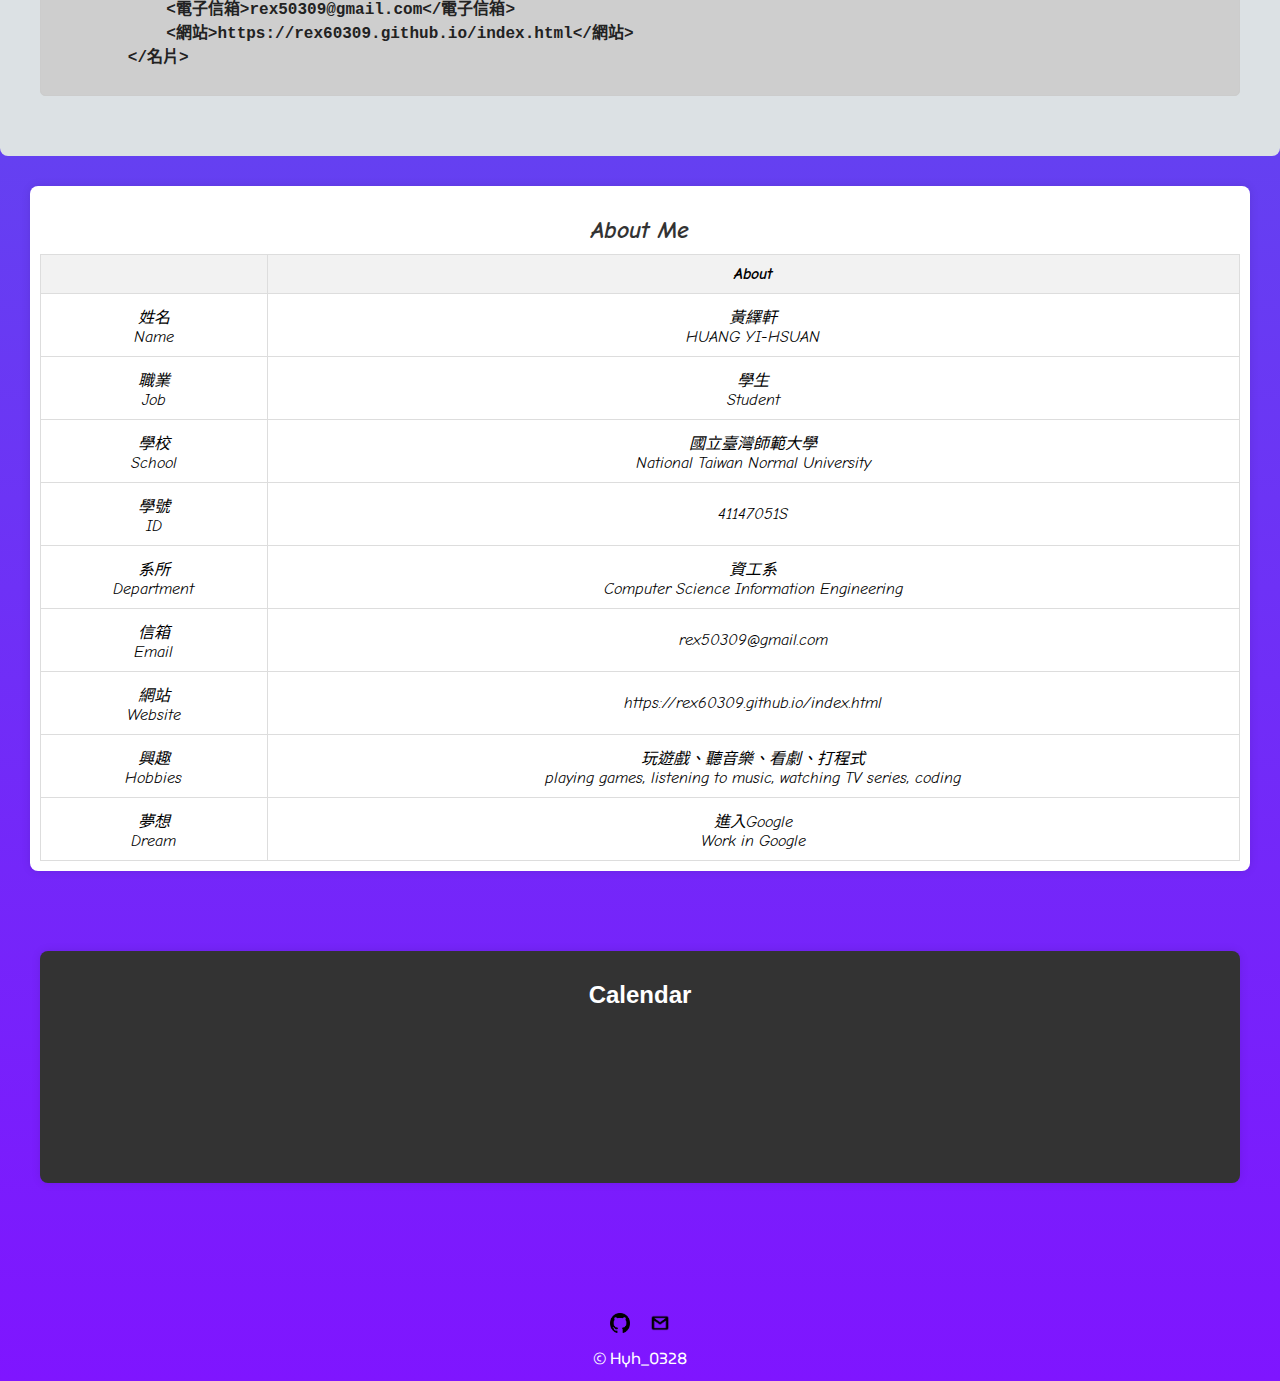
<file: resume.html>
<!DOCTYPE html>
<html lang="zh-TW">
  <head>
    <meta charset="UTF-8" />
    <meta name="viewport" content="width=device-width, initial-scale=1.0" />
    <link rel="stylesheet" type="text/css" href="style.css" />
    <link rel="icon" href="picture/icon.png" type="image/png" />
    <!-- font -->
    <link rel="preconnect" href="https://fonts.googleapis.com" />
    <link rel="preconnect" href="https://fonts.gstatic.com" crossorigin />
    <link
      href="https://fonts.googleapis.com/css2?family=Audiowide&family=Comic+Neue:ital,wght@0,300;0,400;0,700;1,300;1,400;1,700&family=MuseoModerno:ital,wght@0,100..900;1,100..900&display=swap"
      rel="stylesheet"
    />
    <title>Hー About</title>
  </head>
  <body>
    <!-- top menu -->
    <header>
      <h1>
        <a href="index.html" title="Home Page" aria-label="Back to Home"
          ><img src="picture/icon.png" alt="Icon" aria-hidden="true"
        /></a>
      </h1>
      <nav class="font_MuseoModerno" aria-label="Main Navigation">
        <ul>
          <li>
            <a href="resume.html" title="About Me" aria-label="Go to About Page"
              >About</a
            >
          </li>
          <li>
            <a
              href="timetable.html"
              title="My Timetable"
              aria-label="View My Timetable"
              >Timetable</a
            >
          </li>
          <li>
            <a href="game.html" title="Mini Game" aria-label="Play Mini Game"
              >game</a
            >
          </li>
          <li>
            <a href="graphics.html" title="Graphics" aria-label="View Graphics"
              >graphics</a
            >
          </li>
        </ul>
      </nav>
    </header>
    <main class="resume comic-neue-bold">
      <section>
        <h1>About me</h1>
        <p class="aboutMe">
          Hi, I'm Rex Huang. I'm currently study in National Taiwan Normal
          University and major in Department of Computer Science Information
          Engineering.<br />
          I'm passionate about learning new technologies. My dream is to become
          a software engineer and work in a prominent company such as Google.<br />
          My hobbies include playing games, listening to music, and watching TV
          series. I'm also enjoying on Coding, and I code what I want.<br />
          I'm learning how to build an app right now.<br />
          I'm trying to learn different programming languages for different
          programming domains.<br />
        </p>
      </section>
      <section>
        <h1>NameCard.xml</h1>
        <pre>
        &lt;?xml version="1.0" encoding="UTF-8"?&gt;
        &lt;NameCard&gt;
            &lt;name&gt;HUANG YI-HSUAN&lt;/name&gt;
            &lt;job&gt;Student&lt;/job&gt;
            &lt;school&gt;National Taiwan Normal University&lt;/school&gt;
            &lt;id&gt;41147051S&lt;/id&gt;
            &lt;department&gt;Computer Science Information Engineering&lt;/department&gt;
            &lt;address&gt;
                &lt;country&gt;Taiwan&lt;/country&gt;
                &lt;city&gt;New Taipei City&lt;/city&gt;
                &lt;district&gt;Xindian District&lt;/district&gt;
                &lt;postalCode&gt;231&lt;/postalCode&gt;
            &lt;/address&gt;
            &lt;email&gt;rex50309@gmail.com&lt;/email&gt;
            &lt;website&gt;https://rex60309.github.io/index.html&lt;/website&gt;
        &lt;/NameCard&gt;
      </pre
        >
      </section>
    </main>
    <main class="xml comic-neue-bold">
      <section>
        <h1>關於我</h1>
        <p class="aboutMe">
          大家好，我是黃繹軒。 目前正就讀於國立臺灣師範大學資訊工程學系。<br />
          我喜歡學習新的科技技術。
          我的夢想是成為軟體工程師並在Google這樣的知名公司工作。<br />
          我平常喜歡玩遊戲、聽音樂和看劇。<br />
          我也喜歡實作一些小程式，目前正在學習做app。<br />
          我也想學習更多不同領域的程式語言。<br />
        </p>
        <h1>名片.xml</h1>
        <pre>
        &lt;?xml version="1.0" encoding="UTF-8"?&gt;
        &lt;名片&gt;
            &lt;姓名&gt;黃繹軒&lt;/姓名&gt;
            &lt;職業&gt;學生&lt;/職業&gt;
            &lt;學校&gt;國立臺灣師範大學&lt;/學校&gt;
            &lt;學號&gt;41147051S&lt;/學號&gt;
            &lt;系所&gt;資工系&lt;/系所&gt;
            &lt;地址&gt;
                &lt;國家&gt;臺灣&lt;/國家&gt;
                &lt;市&gt;新北市&lt;/市&gt;
                &lt;區&gt;新店區&lt;/區&gt;
                &lt;郵遞區號&gt;231&lt;/郵遞區號&gt;
            &lt;/地址&gt;
            &lt;電子信箱&gt;rex50309@gmail.com&lt;/電子信箱&gt;
            &lt;網站&gt;https://rex60309.github.io/index.html&lt;/網站&gt;
        &lt;/名片&gt;
      </pre
        >
      </section>
    </main>
    <main class="schedule comic-neue-regular-italic">
      <!-- About Me Table -->
      <h2>About Me</h2>
      <table>
        <thead>
          <tr>
            <th></th>
            <th>About</th>
          </tr>
        </thead>
        <tbody>
          <tr>
            <td>姓名<br />Name</td>
            <td>黃繹軒<br />HUANG YI-HSUAN</td>
          </tr>
          <tr>
            <td>職業<br />Job</td>
            <td>學生<br />Student</td>
          </tr>
          <tr>
            <td>學校<br />School</td>
            <td>國立臺灣師範大學<br />National Taiwan Normal University</td>
          </tr>
          <tr>
            <td>學號<br />ID</td>
            <td>41147051S</td>
          </tr>
          <tr>
            <td>系所<br />Department</td>
            <td>資工系<br />Computer Science Information Engineering</td>
          </tr>
          <tr>
            <td>信箱<br />Email</td>
            <td>rex50309@gmail.com</td>
          </tr>
          <tr>
            <td>網站<br />Website</td>
            <td>https://rex60309.github.io/index.html</td>
          </tr>
          <tr>
            <td>興趣<br />Hobbies</td>
            <td>
              玩遊戲、聽音樂、看劇、打程式<br />playing games, listening to
              music, watching TV series, coding
            </td>
          </tr>
          <tr>
            <td>夢想<br />Dream</td>
            <td>進入Google<br />Work in Google</td>
          </tr>
        </tbody>
      </table>
    </main>
    <main>
      <!-- Calendar -->
      <section class="calendar">
        <h2>Calendar</h2>
        <div>
          <!-- Embed Google Calendar -->
          <iframe
            src="https://calendar.google.com/calendar/embed?src=your_calendar_id&ctz=Asia%2FTaipei"
            style="border: 0"
            width="300"
            height="250"
            frameborder="0"
            scrolling="no"
            title="Google Calendar"
          ></iframe>
        </div>
      </section>
    </main>
    <!-- side menu -->
    <aside class="side-nav">
      <img src="picture/icon.png" alt="menu-icon" class="menu-icon" />
      <ul class="nav-links font_MuseoModerno">
        <li><a href="resume.html" title="About Me">About</a></li>
        <li><a href="timetable.html" title="My Timetable">Timetable</a></li>
        <li><a href="game.html" title="Mini Game">game</a></li>
        <li><a href="graphics.html" title="Graphics">graphics</a></li>
      </ul>
    </aside>
    <footer class="font_MuseoModerno">
      <div class="footer-icons">
        <a href="https://github.com/Rex60309" title="github">
          <img
            src="picture/github_icon.png"
            alt="GitHub icon"
            class="footer-img"
          />
        </a>
        <a href="mailto:rex50309@gmail.com" title="mail">
          <img
            src="picture/gmail_icon.png"
            alt="Mail icon"
            class="footer-img"
          />
        </a>
      </div>
      <div class="footer-copy">&copy; Hyh_0328</div>
    </footer>
  </body>
</html>
</file>
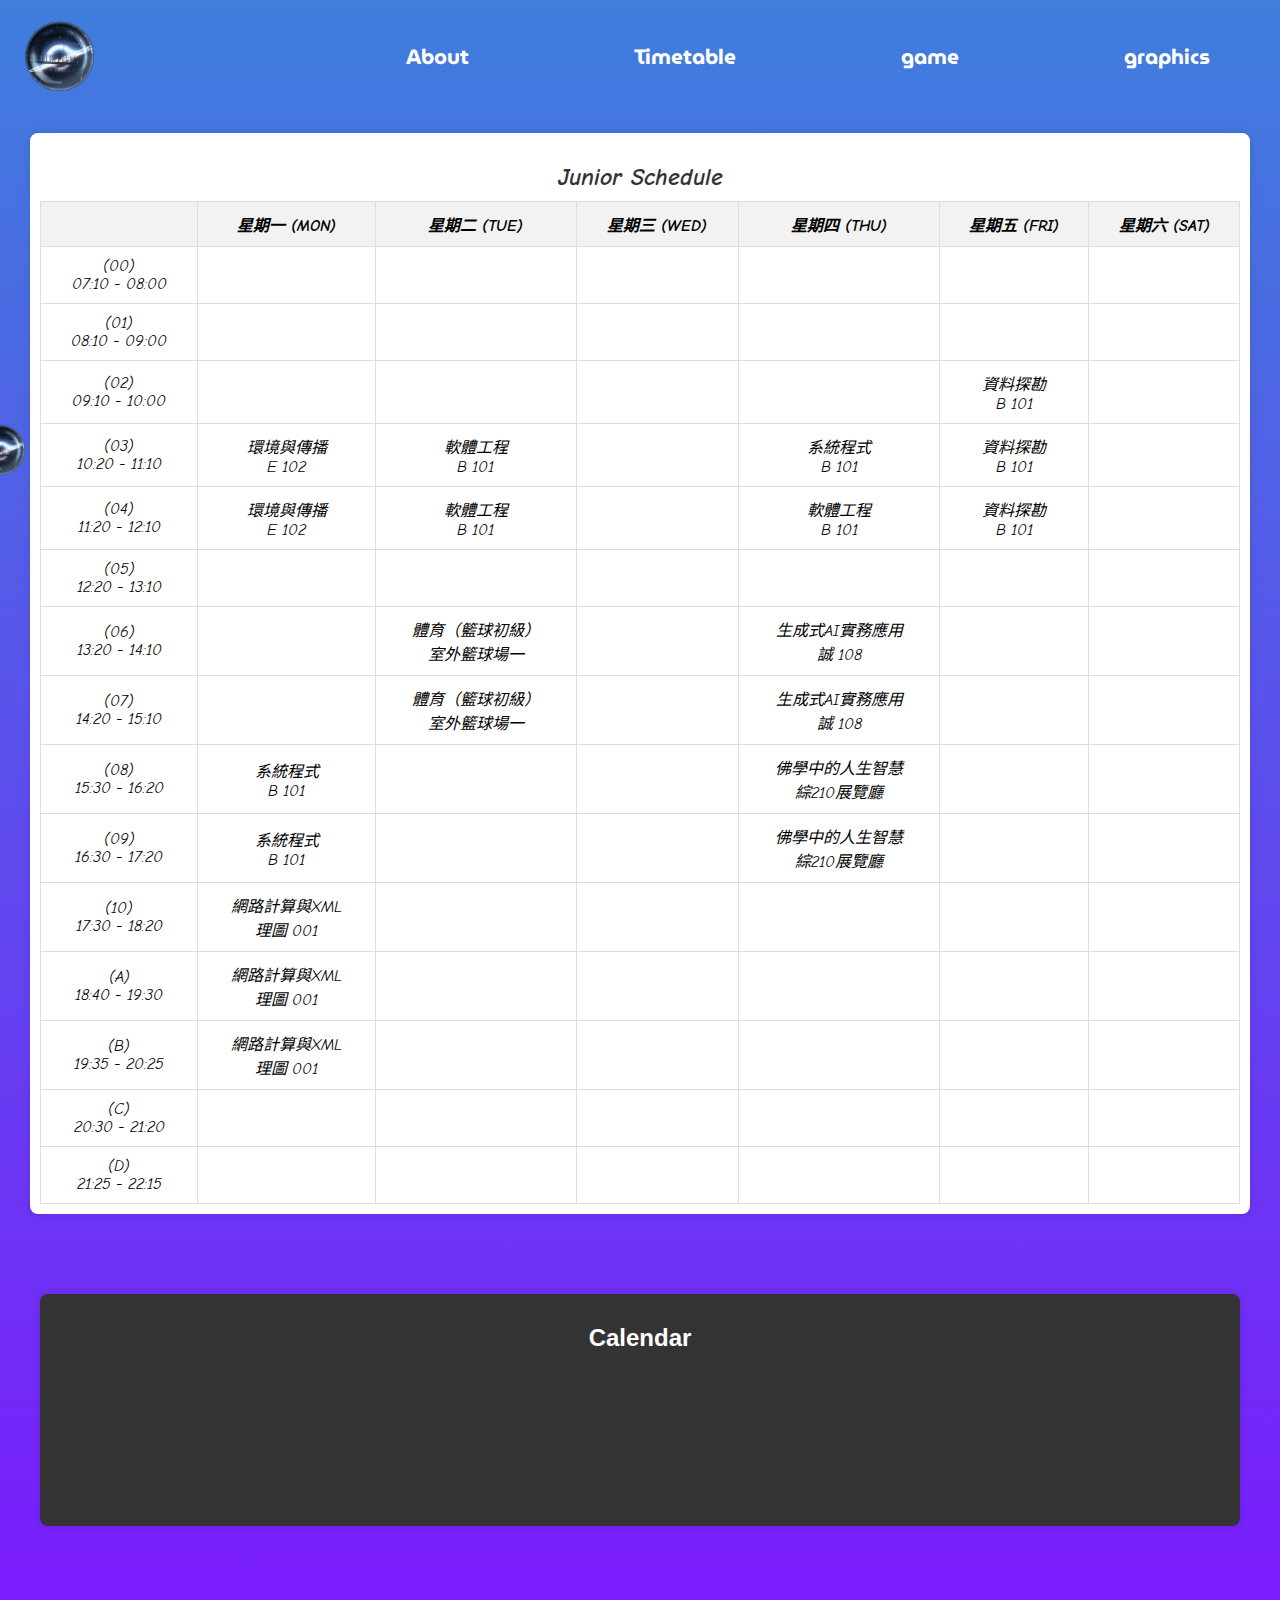
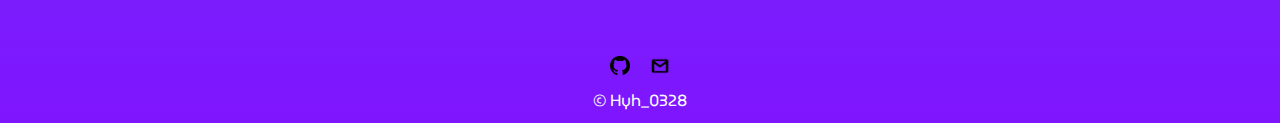
<file: timetable.html>
<!DOCTYPE html>
<html lang="zh-TW">
  <head>
    <meta charset="UTF-8" />
    <meta name="viewport" content="width=device-width, initial-scale=1.0" />
    <link rel="stylesheet" type="text/css" href="style.css" />
    <link rel="icon" href="picture/icon.png" type="image/png" />
    <!-- font -->
    <link rel="preconnect" href="https://fonts.googleapis.com" />
    <link rel="preconnect" href="https://fonts.gstatic.com" crossorigin />
    <link
      href="https://fonts.googleapis.com/css2?family=Audiowide&family=Comic+Neue:ital,wght@0,300;0,400;0,700;1,300;1,400;1,700&family=MuseoModerno:ital,wght@0,100..900;1,100..900&display=swap"
      rel="stylesheet"
    />
    <title>Hー Timetable</title>
  </head>
  <body>
    <!-- top menu -->
    <header>
      <h1>
        <a href="index.html" title="Home Page" aria-label="Back to Home"
          ><img src="picture/icon.png" alt="Icon" aria-hidden="true"
        /></a>
      </h1>
      <nav class="font_MuseoModerno" aria-label="Main Navigation">
        <ul>
          <li>
            <a href="resume.html" title="About Me" aria-label="Go to About Page"
              >About</a
            >
          </li>
          <li>
            <a
              href="timetable.html"
              title="My Timetable"
              aria-label="View My Timetable"
              >Timetable</a
            >
          </li>
          <li>
            <a href="game.html" title="Mini Game" aria-label="Play Mini Game"
              >game</a
            >
          </li>
          <li>
            <a href="graphics.html" title="Graphics" aria-label="View Graphics"
              >graphics</a
            >
          </li>
        </ul>
      </nav>
    </header>
    <main class="schedule comic-neue-regular-italic">
      <!-- Schedule Table -->
      <h2>Junior Schedule</h2>
      <table>
        <thead>
          <tr>
            <th></th>
            <th>星期一 (MON)</th>
            <th>星期二 (TUE)</th>
            <th>星期三 (WED)</th>
            <th>星期四 (THU)</th>
            <th>星期五 (FRI)</th>
            <th>星期六 (SAT)</th>
          </tr>
        </thead>
        <tbody>
          <tr>
            <td>(00)<br />07:10 - 08:00</td>
            <td></td>
            <td></td>
            <td></td>
            <td></td>
            <td></td>
            <td></td>
          </tr>
          <tr>
            <td>(01)<br />08:10 - 09:00</td>
            <td></td>
            <td></td>
            <td></td>
            <td></td>
            <td></td>
            <td></td>
          </tr>
          <tr>
            <td>(02)<br />09:10 - 10:00</td>
            <td></td>
            <td></td>
            <td></td>
            <td></td>
            <td>資料探勘<br />B 101</td>
            <td></td>
          </tr>
          <tr>
            <td>(03)<br />10:20 - 11:10</td>
            <td>環境與傳播<br />E 102</td>
            <td>軟體工程<br />B 101</td>
            <td></td>
            <td>系統程式<br />B 101</td>
            <td>資料探勘<br />B 101</td>
            <td></td>
          </tr>
          <tr>
            <td>(04)<br />11:20 - 12:10</td>
            <td>環境與傳播<br />E 102</td>
            <td>軟體工程<br />B 101</td>
            <td></td>
            <td>軟體工程<br />B 101</td>
            <td>資料探勘<br />B 101</td>
            <td></td>
          </tr>
          <tr>
            <td>(05)<br />12:20 - 13:10</td>
            <td></td>
            <td></td>
            <td></td>
            <td></td>
            <td></td>
            <td></td>
          </tr>
          <tr>
            <td>(06)<br />13:20 - 14:10</td>
            <td></td>
            <td>體育（籃球初級）<br />室外籃球場一</td>
            <td></td>
            <td>生成式AI實務應用<br />誠 108</td>
            <td></td>
            <td></td>
          </tr>
          <tr>
            <td>(07)<br />14:20 - 15:10</td>
            <td></td>
            <td>體育（籃球初級）<br />室外籃球場一</td>
            <td></td>
            <td>生成式AI實務應用<br />誠 108</td>
            <td></td>
            <td></td>
          </tr>
          <tr>
            <td>(08)<br />15:30 - 16:20</td>
            <td>系統程式<br />B 101</td>
            <td></td>
            <td></td>
            <td>佛學中的人生智慧<br />綜210展覽廳</td>
            <td></td>
            <td></td>
          </tr>
          <tr>
            <td>(09)<br />16:30 - 17:20</td>
            <td>系統程式<br />B 101</td>
            <td></td>
            <td></td>
            <td>佛學中的人生智慧<br />綜210展覽廳</td>
            <td></td>
            <td></td>
          </tr>
          <tr>
            <td>(10)<br />17:30 - 18:20</td>
            <td>網路計算與XML<br />理圖 001</td>
            <td></td>
            <td></td>
            <td></td>
            <td></td>
            <td></td>
          </tr>
          <tr>
            <td>(A)<br />18:40 - 19:30</td>
            <td>網路計算與XML<br />理圖 001</td>
            <td></td>
            <td></td>
            <td></td>
            <td></td>
            <td></td>
          </tr>
          <tr>
            <td>(B)<br />19:35 - 20:25</td>
            <td>網路計算與XML<br />理圖 001</td>
            <td></td>
            <td></td>
            <td></td>
            <td></td>
            <td></td>
          </tr>
          <tr>
            <td>(C)<br />20:30 - 21:20</td>
            <td></td>
            <td></td>
            <td></td>
            <td></td>
            <td></td>
            <td></td>
          </tr>
          <tr>
            <td>(D)<br />21:25 - 22:15</td>
            <td></td>
            <td></td>
            <td></td>
            <td></td>
            <td></td>
            <td></td>
          </tr>
        </tbody>
      </table>
    </main>
    <main>
      <!-- Calendar -->
      <section class="calendar">
        <h2>Calendar</h2>
        <div>
          <!-- Embed Google Calendar -->
          <iframe
            src="https://calendar.google.com/calendar/embed?src=your_calendar_id&ctz=Asia%2FTaipei"
            style="border: 0"
            width="300"
            height="250"
            frameborder="0"
            scrolling="no"
            title="Google Calendar"
          ></iframe>
        </div>
      </section>
    </main>
    <!-- side menu -->
    <aside class="side-nav">
      <img src="picture/icon.png" alt="menu-icon" class="menu-icon" />
      <ul class="nav-links font_MuseoModerno">
        <li><a href="resume.html" title="About Me">About</a></li>
        <li><a href="timetable.html" title="My Timetable">Timetable</a></li>
        <li><a href="game.html" title="Mini Game">game</a></li>
        <li><a href="graphics.html" title="Graphics">graphics</a></li>
      </ul>
    </aside>
    <footer class="font_MuseoModerno">
      <div class="footer-icons">
        <a href="https://github.com/Rex60309" title="github">
          <img
            src="picture/github_icon.png"
            alt="GitHub icon"
            class="footer-img"
          />
        </a>
        <a href="mailto:rex50309@gmail.com" title="mail">
          <img
            src="picture/gmail_icon.png"
            alt="Mail icon"
            class="footer-img"
          />
        </a>
      </div>
      <div class="footer-copy">&copy; Hyh_0328</div>
    </footer>
  </body>
</html>
</file>
<file: style.css>
.font_MuseoModerno {
  font-family: "MuseoModerno", sans-serif;
}

.comic-neue-bold {
  font-family: "Comic Neue", cursive;
  font-weight: 700;
}

.comic-neue-regular-italic {
  font-family: "Comic Neue", cursive;
  font-weight: 400;
  font-style: italic;
}

.picture {
  height: 100px;
  width: 100px;
}

body {
  font-family: Arial, Helvetica, sans-serif;
  margin: 0;
  padding: 0;
  background: linear-gradient(0deg, #7f15ff, #3f7edd);
}

header {
  color: #fff;
  padding: 0;
  display: flex;
  justify-content: space-between;
  align-items: center;
}

header h1 img {
  margin: 0;
  height: 70px;
  width: auto;
  padding-left: 25px;
}

header h1 a {
  text-decoration: none;
  color: inherit;
}

nav ul {
  list-style: none;
  padding: 0;
  margin: 0;
  display: flex;
}

nav ul li {
  margin: 0 40px;
  padding-right: 5px;
}

nav ul li a {
  text-decoration: none;
  color: #fff;
  font-weight: bold;
  font-size: 1rem;
  transition: color 0.3s, background-color 0.3s;
  padding: 10px;
  border-radius: 5px;
}

nav ul li a:hover {
  background-color: #4700ab;
  color: #a1dff2e2;
}

main {
  max-width: 1000px;
  margin: 0 auto;
  padding: 20px;
  border-radius: 8px;
}

.index {
  box-shadow: 0 0 10px rgba(0, 0, 0, 0.1);
  background-color: #dce1e4;
}

.homePage {
  background-color: #cecece;
  color: #000000;
  border: 1px solid #ccc;
  padding: 10px;
  border-radius: 5px;
}

.resume {
  background-color: #dce1e4;
  color: #333;
}

.xml {
  background-color: #dce1e4;
  margin-top: 10px;
}

.aboutMe {
  background-color: #cecece;
  color: #222;
  border: 1px solid #ccc;
  padding: 10px;
  border-radius: 5px;
}

section {
  margin-bottom: 20px;
}

section h2 {
  color: #333;
  font-size: 1.5rem;
  margin-bottom: 10px;
}

section p {
  line-height: 1.6;
  color: #181818;
}

pre {
  background-color: #cecece;
  color: #222;
  border: 1px solid #ccc;
  padding: 10px;
  border-radius: 5px;
  overflow-x: auto;
  white-space: pre-wrap;
  word-wrap: break-word;
  font-family: "Courier New", Courier, monospace;
}

footer {
  text-align: center;
  padding: 10px 0;
  background: transparent;
  color: #fff;
  width: 100%;
}

/* graphics.html */
.svg-main,
.canvas-main {
  max-width: 800px;
  margin: 0 auto;
  padding: 10px;
  background-color: #f5f5f5;
  border-radius: 8px;
  box-shadow: 0 0 10px rgba(0, 0, 0, 0.1);
  margin-bottom: 20px;
}

h2 {
  color: #333;
  font-size: 2rem;
  text-align: center;
  margin-bottom: 20px;
}

.graphic-section {
  display: flex;
  justify-content: space-around;
  align-items: center;
  flex-wrap: wrap;
  margin-bottom: 10px;
}

.graphic {
  margin: 20px;
}

.footer-icons {
  margin-top: 20px;
}
/* graphics.html */

/* footer */
.footer-icons {
  display: flex;
  justify-content: center;
  align-items: center;
  margin-bottom: 2.5px;
}

.footer-icons a {
  display: inline-block;
  margin: 0 10px;
}

.footer-img {
  width: 20px;
  height: auto;
}

.footer-copy {
  text-align: center;
}
/* footer */

/* schedule */
.schedule {
  margin-top: 20px;
  padding: 10px;
  background-color: #ffffff;
  border-radius: 8px;
  box-shadow: 0 0 10px rgba(0, 0, 0, 0.1);
}
.schedule h2 {
  font-size: 1.5rem;
  color: #333;
  text-align: center;
  margin-bottom: 10px;
}
.schedule table {
  width: 100%;
  border-collapse: collapse;
}
.schedule th,
.schedule td {
  border: 1px solid #ddd;
  padding: 8px;
  padding-top: 15px;
  text-align: center;
}
.schedule th {
  background-color: #f2f2f2;
}
/* schedule */

img,
video,
audio {
  max-width: 100%;
  display: block;
  margin: 10px 0;
}

/* side menu */
.side-nav {
  position: fixed;
  left: -25px;
  top: 50%;
  transform: translateY(-50%);
  transition: left 0.3s;
  z-index: 1000;
  display: flex;
  align-items: center;
  background-color: transparent;
}

.menu-icon {
  cursor: pointer;
  width: 50px;
  height: auto;
}

.side-nav:hover {
  left: 0;
}

.side-nav:hover .nav-links {
  display: block;
}

.side-nav .nav-links {
  list-style: none;
  padding: 0;
  margin: 0;
  display: none;
  position: absolute;
  left: 60px;
  top: 50%;
  transform: translateY(-50%);
  background: linear-gradient(135deg, #5600a2, #1902c3);
  border-radius: 10px;
  padding: 20px;
  color: white;
  box-shadow: 0 0 10px rgba(0, 0, 0, 0.1);
}

.side-nav .nav-links::before {
  content: "";
  position: absolute;
  left: -10px;
  top: 50%;
  transform: translateY(-50%);
  border-width: 10px;
  border-style: solid;
  border-color: transparent transparent transparent #007bff;
}

.side-nav .nav-links li {
  margin: 10px 0;
}

.side-nav .nav-links li a {
  color: white;
  text-decoration: none;
  font-weight: bold;
  display: block;
  padding: 10px;
  background-color: transparent;
  text-shadow: 1px 1px 2px rgba(0, 0, 0, 0.5);
  transition: box-shadow 0.1s;
  border-radius: 10px;
}

.side-nav .nav-links li a:hover {
  background-color: transparent;
  color: #daabf9;
  box-shadow: 0 0 10px rgba(0, 0, 0, 0.2);
}
/* side menu */

/* calendar */
.calendar {
  margin-top: 10px;
  padding: 10px;
  background-color: #333;
  border-radius: 8px;
  box-shadow: 0 0 10px rgba(0, 0, 0, 0.1);
}

.calendar h2 {
  font-size: 1.5rem;
  color: #ffffff;
  margin-bottom: 10px;
}

.calendar iframe {
  width: 100%;
  height: 100%;
  border: none;
  background-color: #333;
}
/* calendar */

/* Tic-Tac-Toe game */
.Tic-Tac-Toe-game h1 {
  font-size: 2.5rem;
}

.container {
  display: flex;
  justify-content: center;
  align-items: center;
  gap: 20px;
}

.game-info {
  display: flex;
  flex-direction: column;
  justify-content: center;
  align-items: center;
  width: 150px;
}

.cell:hover {
  background-color: rgba(171, 28, 68, 0.1); /* 淺綠色背景 */
  border: 2px solid rgb(183, 7, 7); /* 綠色邊框 */
}

.selected {
  background-color: rgba(0, 128, 0, 0.2); /* 淺綠色背景 */
  outline: 2px solid green; /* 顯示邊框 */
}

#reset {
  background-color: #ff6347;
  border: none;
  color: white;
  padding: 10px 20px;
  text-align: center;
  text-decoration: none;
  display: inline-block;
  font-size: 16px;
  cursor: pointer;
  border-radius: 8px;
  transition: background-color 0.3s ease, transform 0.3s ease;
}

#reset:hover {
  background-color: #e5533d;
  transform: scale(1.1);
}

#winner {
  font-size: 2.5rem;
  font-weight: bold;
  color: #ec9696;
  text-align: center;
  margin-left: 20px;
}

.game-board {
  display: grid;
  grid-template-columns: repeat(3, 100px);
  grid-template-rows: repeat(3, 100px);
  gap: 5px;
  background-color: white;
  border: 5px solid brown;
  padding: 10px;
  position: relative;
}

.cell {
  width: 100px;
  height: 100px;
  display: flex;
  justify-content: center;
  align-items: center;
  font-size: 2rem;
  cursor: pointer;
  border: 2px solid brown;
}

.cell.x {
  color: black;
}

.cell.o {
  color: red;
}

.winner {
  font-weight: bold;
}

/* Tic-Tac-Toe game */

/* Media Queries */
/* 0-576px */
@media screen and (max-width: 576px) {
  /* 導覽列垂直排列 */
  nav ul {
    flex-direction: column;
    align-items: flex-start;
  }
  nav ul li {
    margin-bottom: 10px;
  }

  /* 頁面內容區域調整 */
  main {
    padding: 10px;
    margin: 5px;
    border-radius: 5px;
  }

  /* 表格滾動顯示 */
  .schedule table {
    display: block;
    overflow-x: auto;
    white-space: nowrap;
  }
  .schedule th,
  .schedule td {
    font-size: 12px;
    padding: 5px;
  }

  /* 遊戲版面縮小 */
  .game-board {
    grid-template-columns: repeat(3, 1fr);
    grid-template-rows: repeat(3, 1fr);
    gap: 3px;
  }
  .cell {
    width: 50px;
    height: 50px;
    font-size: 0.8rem;
  }
}
/* 576-768px */
@media screen and (min-width: 576px) and (max-width: 768px) {
  /* 導覽列保持水平排列，間距調整 */
  nav ul {
    flex-direction: row;
    justify-content: center;
    gap: 15px;
  }
  nav ul li {
    margin: 0;
  }

  /* 內容區域適度擴展 */
  main {
    padding: 15px;
    margin: 10px;
    max-width: 90%;
  }

  /* 遊戲版面調整 */
  .game-board {
    grid-template-columns: repeat(3, 80px);
    grid-template-rows: repeat(3, 80px);
    gap: 5px;
  }
  .cell {
    width: 80px;
    height: 80px;
    font-size: 1rem;
  }
}
/* 768-992px */
@media screen and (min-width: 768px) and (max-width: 992px) {
  /* 導覽列寬度調整，保持對齊 */
  nav ul {
    flex-direction: row;
    justify-content: space-around;
  }
  nav ul li a {
    font-size: 1.1rem;
    padding: 10px 15px;
  }

  /* 內容區域調整 */
  main {
    padding: 20px;
    margin: 15px auto;
    max-width: 90%;
  }

  /* 表格調整 */
  .schedule th,
  .schedule td {
    font-size: 14px;
    padding: 8px;
  }

  /* 遊戲版面尺寸擴大 */
  .game-board {
    grid-template-columns: repeat(3, 100px);
    grid-template-rows: repeat(3, 100px);
  }
  .cell {
    width: 100px;
    height: 100px;
    font-size: 1.2rem;
  }
}
/* 992-1200px */
@media screen and (min-width: 992px) and (max-width: 1200px) {
  /* 導覽列調整為完整寬度 */
  nav ul {
    justify-content: space-between;
    gap: 20px;
  }
  nav ul li a {
    font-size: 1.2rem;
    padding: 15px 20px;
  }

  /* 內容區域寬度調整 */
  main {
    padding: 30px;
    margin: 20px auto;
    max-width: 90%;
  }

  /* 遊戲版面更大 */
  .game-board {
    grid-template-columns: repeat(3, 120px);
    grid-template-rows: repeat(3, 120px);
    gap: 10px;
  }
  .cell {
    width: 120px;
    height: 120px;
    font-size: 1.5rem;
  }
}
/* >1200px */
@media screen and (min-width: 1200px) {
  /* 導覽列設計為更寬間距 */
  nav ul {
    justify-content: space-evenly;
    gap: 30px;
  }
  nav ul li a {
    font-size: 1.3rem;
    padding: 20px 25px;
  }

  /* 內容區域設為固定寬度 */
  main {
    padding: 40px;
    margin: 30px auto;
    max-width: 1200px;
  }

  /* 表格和遊戲版面最大化 */
  .schedule th,
  .schedule td {
    font-size: 16px;
    padding: 10px;
  }

  .game-board {
    grid-template-columns: repeat(3, 150px);
    grid-template-rows: repeat(3, 150px);
  }
  .cell {
    width: 150px;
    height: 150px;
    font-size: 2rem;
  }
}
</file>
